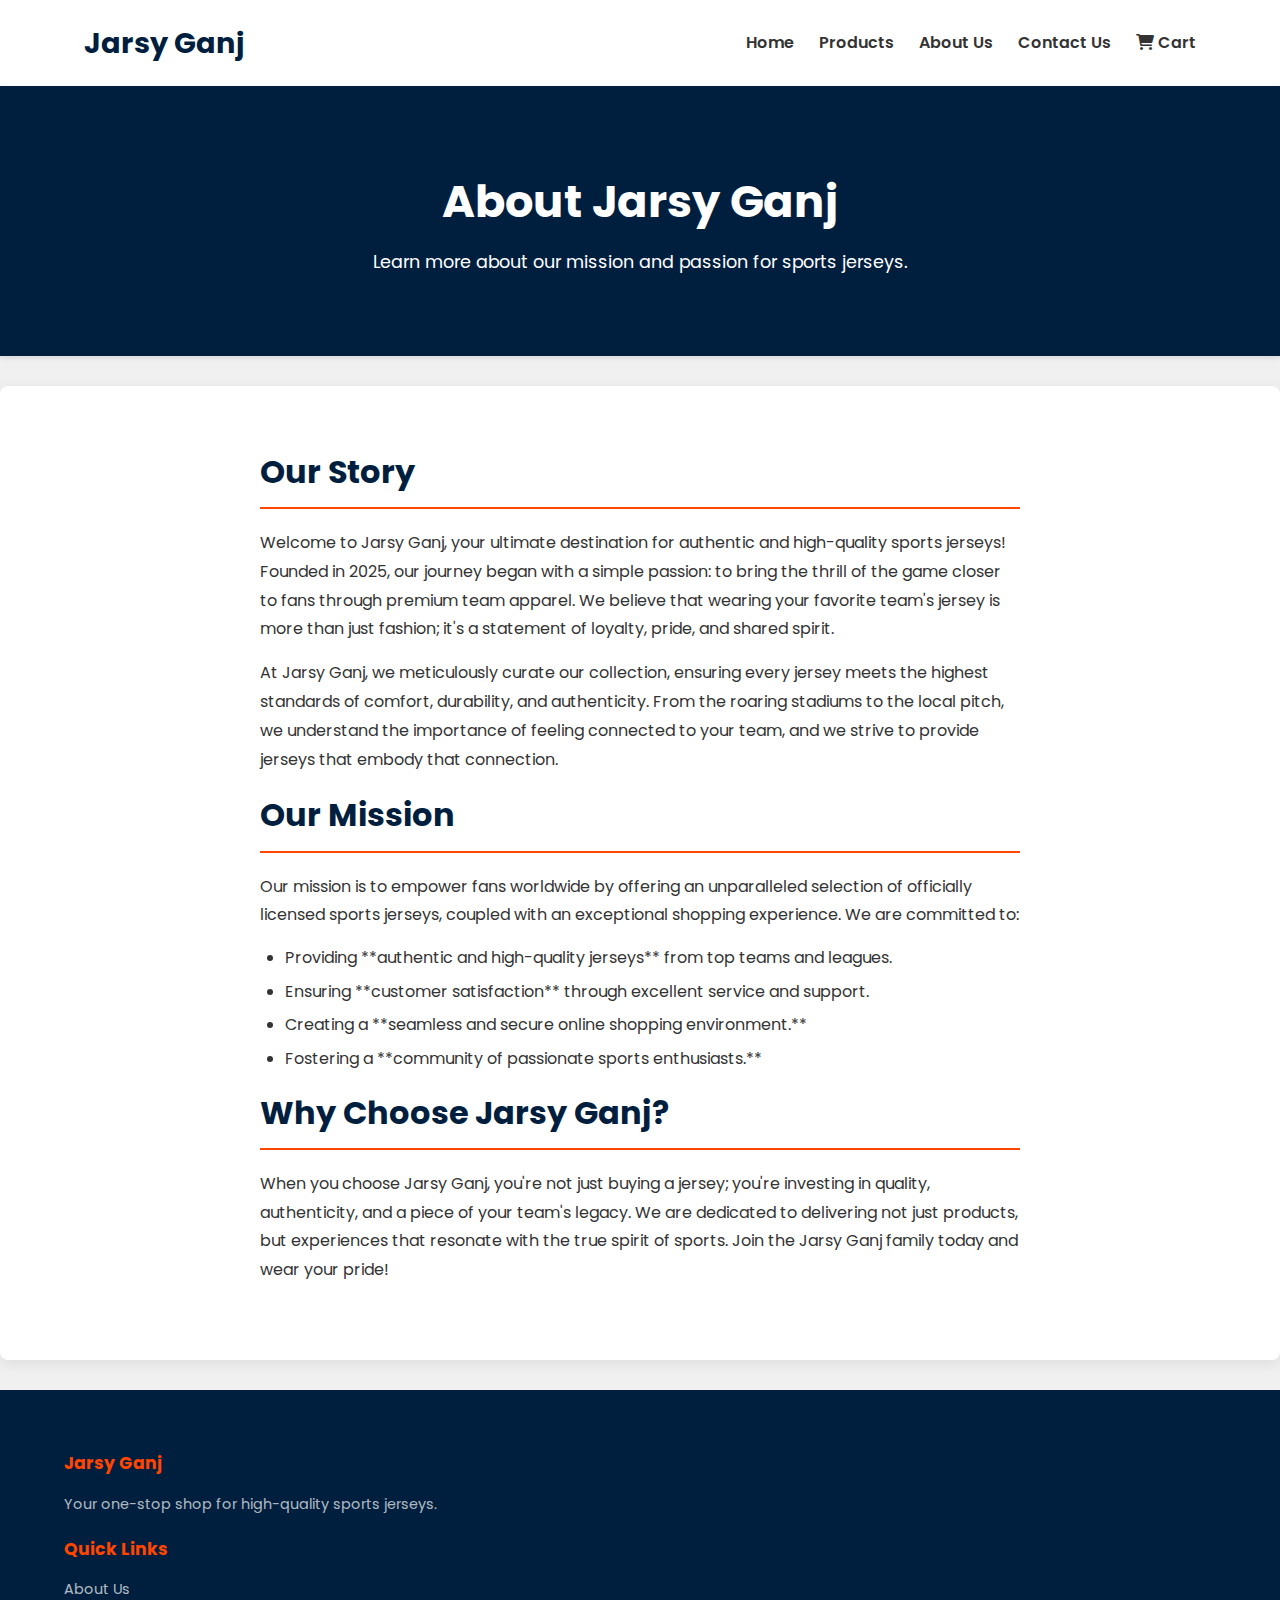
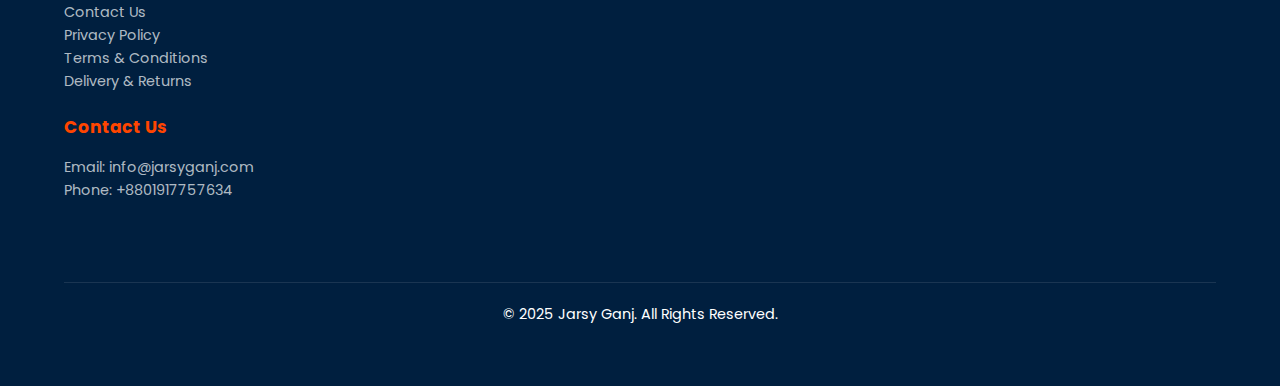
<file: about-us.html>
<!DOCTYPE html>
<html lang="en">
<head>
    <meta charset="UTF-8">
    <meta name="viewport" content="width=device-width, initial-scale=1.0">
    <title>About Us - Jarsy Ganj</title>
    <link rel="stylesheet" href="style.css">
    <link href="https://fonts.googleapis.com/css2?family=Poppins:wght@400;600;700&display=swap" rel="stylesheet">
    <link rel="stylesheet" href="https://cdnjs.cloudflare.com/ajax/libs/font-awesome/6.0.0-beta3/css/all.min.css">
</head>
<body>
    <header class="header">
        <div class="container">
            <div class="logo">
                <a href="index.html">Jarsy Ganj</a>
            </div>
            <nav class="main-nav">
                <div class="hamburger-menu">
                    <span></span>
                    <span></span>
                    <span></span>
                </div>
                <ul class="nav-links">
                    <li><a href="index.html">Home</a></li>
                    <li><a href="products.html">Products</a></li>
                    <li><a href="about-us.html">About Us</a></li>
                    <li><a href="contact-us.html">Contact Us</a></li>
                    <li><a href="cart.html"><i class="fas fa-shopping-cart"></i> Cart</a></li>
                </ul>
            </nav>
        </div>
    </header>

    <main>
        <section class="page-header">
            <div class="container">
                <h1>About Jarsy Ganj</h1>
                <p>Learn more about our mission and passion for sports jerseys.</p>
            </div>
        </section>

        <section class="content-section">
            <div class="container">
                <div class="text-content">
                    <h2>Our Story</h2>
                    <p>Welcome to Jarsy Ganj, your ultimate destination for authentic and high-quality sports jerseys! Founded in 2025, our journey began with a simple passion: to bring the thrill of the game closer to fans through premium team apparel. We believe that wearing your favorite team's jersey is more than just fashion; it's a statement of loyalty, pride, and shared spirit.</p>
                    <p>At Jarsy Ganj, we meticulously curate our collection, ensuring every jersey meets the highest standards of comfort, durability, and authenticity. From the roaring stadiums to the local pitch, we understand the importance of feeling connected to your team, and we strive to provide jerseys that embody that connection.</p>

                    <h2>Our Mission</h2>
                    <p>Our mission is to empower fans worldwide by offering an unparalleled selection of officially licensed sports jerseys, coupled with an exceptional shopping experience. We are committed to:</p>
                    <ul>
                        <li>Providing **authentic and high-quality jerseys** from top teams and leagues.</li>
                        <li>Ensuring **customer satisfaction** through excellent service and support.</li>
                        <li>Creating a **seamless and secure online shopping environment.**</li>
                        <li>Fostering a **community of passionate sports enthusiasts.**</li>
                    </ul>

                    <h2>Why Choose Jarsy Ganj?</h2>
                    <p>When you choose Jarsy Ganj, you're not just buying a jersey; you're investing in quality, authenticity, and a piece of your team's legacy. We are dedicated to delivering not just products, but experiences that resonate with the true spirit of sports. Join the Jarsy Ganj family today and wear your pride!</p>
                </div>
            </div>
        </section>
    </main>

    <footer class="footer">
        <div class="container">
            <div class="footer-content">
                <div class="footer-section about">
                    <h3>Jarsy Ganj</h3>
                    <p>Your one-stop shop for high-quality sports jerseys.</p>
                </div>
                <div class="footer-section links">
                    <h3>Quick Links</h3>
                    <ul>
                        <li><a href="about-us.html">About Us</a></li>
                        <li><a href="contact-us.html">Contact Us</a></li>
                        <li><a href="privacy-policy.html">Privacy Policy</a></li>
                        <li><a href="terms-conditions.html">Terms & Conditions</a></li>
                        <li><a href="delivery-returns.html">Delivery & Returns</a></li>
                    </ul>
                </div>
                <div class="footer-section contact">
                    <h3>Contact Us</h3>
                    <p>Email: info@jarsyganj.com</p>
                    <p>Phone: +8801917757634</p>
                </div>
            </div>
            <div class="footer-bottom">
                &copy; 2025 Jarsy Ganj. All Rights Reserved.
            </div>
        </div>
    </footer>

    <script src="script.js"></script>
</body>
</html>
</file>
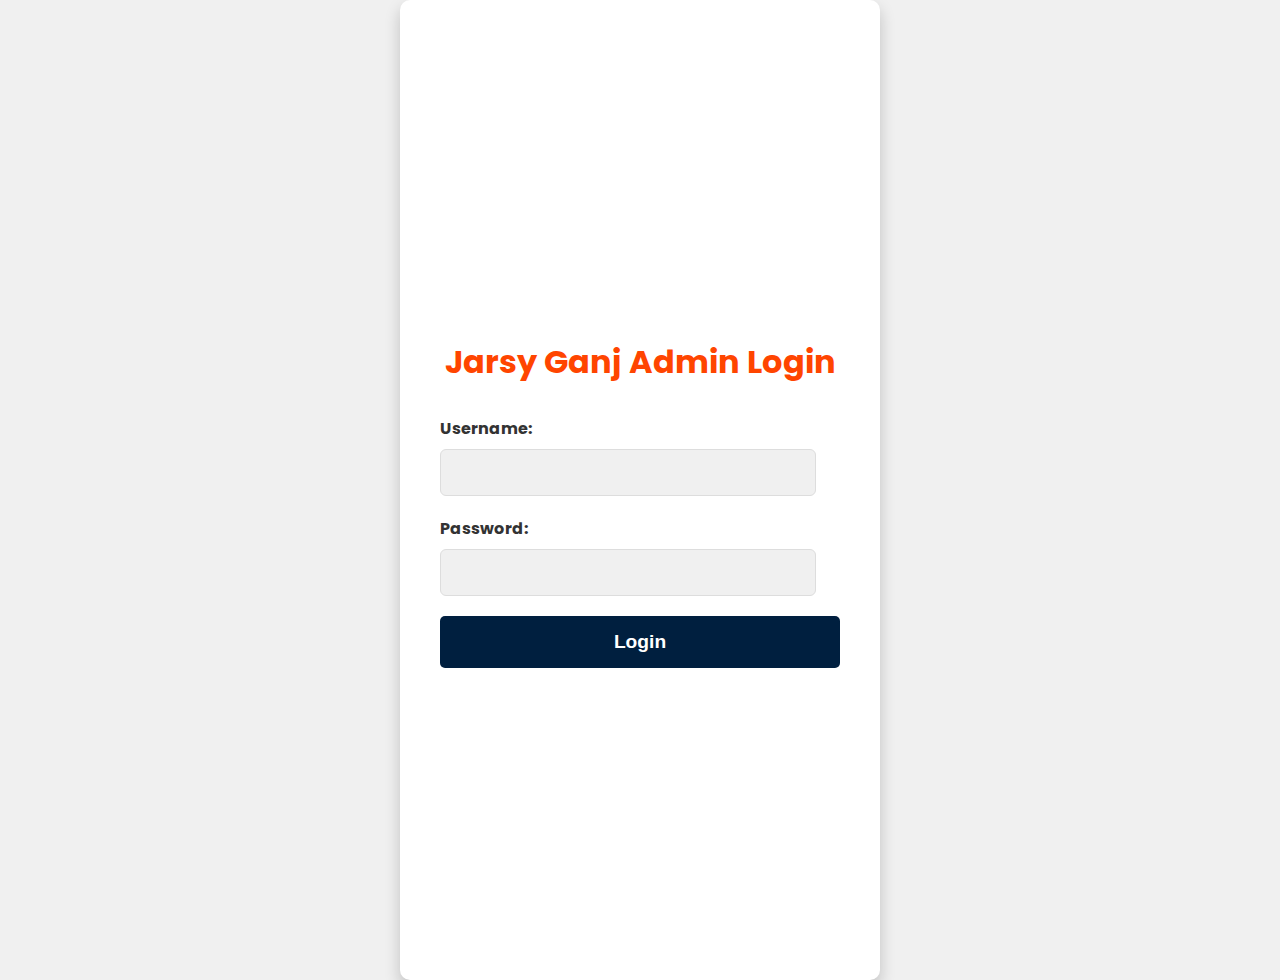
<file: admin-dashboard.html>
<!DOCTYPE html>
<html lang="en">
<head>
    <meta charset="UTF-8">
    <meta name="viewport" content="width=device-width, initial-scale=1.0">
    <title>Jarsy Ganj Admin Dashboard</title>
    <link rel="stylesheet" href="admin-style.css"> 
    <link href="https://fonts.googleapis.com/css2?family=Poppins:wght@400;600;700&display=swap" rel="stylesheet">
    <link rel="stylesheet" href="https://cdnjs.cloudflare.com/ajax/libs/font-awesome/6.0.0-beta3/css/all.min.css">
</head>
<body>
    <aside class="admin-sidebar" aria-label="Admin Dashboard Sidebar Navigation">
        <h2>Jarsy Ganj Admin</h2>
        <nav>
            <ul>
                <li><a href="#" class="sidebar-link active" data-section="orders" aria-current="page">Orders</a></li>
                <li><a href="#" class="sidebar-link" data-section="completed-orders">Completed Orders</a></li>
                <li><a href="#" class="sidebar-link" data-section="feedback">Feedback</a></li>
                <li><a href="#" class="sidebar-link" id="admin-logout-btn">Logout</a></li>
            </ul>
        </nav>
    </aside>

    <main class="admin-main-content">
        <h1>Welcome, Admin!</h1> 
        <section id="orders-section" class="dashboard-section active-section" aria-labelledby="recent-orders-title">
            <h3 id="recent-orders-title">Active Orders</h3>
            <table class="data-table" id="ordersTable" role="table" aria-label="Active Orders Table">
                <thead>
                    <tr>
                        <th scope="col">Order ID</th>
                        <th scope="col">Customer Name</th>
                        <th scope="col">Mobile</th>
                        <th scope="col">Address</th>
                        <th scope="col">Total</th>
                        <th scope="col">Status</th>
                        <th scope="col">Date</th>
                        <th scope="col">Actions</th>
                    </tr>
                </thead>
                <tbody>
                    <tr><td colspan="8" style="text-align: center;">Loading active orders...</td></tr>
                </tbody>
            </table>
        </section>

        <section id="completed-orders-section" class="dashboard-section" style="display: none;" aria-labelledby="completed-orders-title">
            <h3 id="completed-orders-title">Completed Orders Archive</h3>
            <table class="data-table" id="completedOrdersTable" role="table" aria-label="Completed Orders Table">
                <thead>
                    <tr>
                        <th scope="col">Order ID</th>
                        <th scope="col">Customer Name</th>
                        <th scope="col">Mobile</th>
                        <th scope="col">Address</th>
                        <th scope="col">Total</th>
                        <th scope="col">Status</th>
                        <th scope="col">Date</th>
                        <th scope="col">Actions</th> </tr>
                </thead>
                <tbody>
                    <tr><td colspan="8" style="text-align: center;">Loading completed orders...</td></tr> </tbody>
            </table>
        </section>

        <section id="feedback-section" class="dashboard-section" style="display: none;" aria-labelledby="customer-feedback-title">
            <h3 id="customer-feedback-title">Customer Feedback</h3>
            <div class="feedback-tabs" role="tablist" aria-label="Feedback Status Tabs">
                <button class="feedback-tab-btn active-tab" data-tab="Unread" role="tab" aria-selected="true" aria-controls="feedbackTable">Unread</button>
                <button class="feedback-tab-btn" data-tab="Read" role="tab" aria-selected="false" aria-controls="feedbackTable">Read</button>
            </div>
            <table class="data-table" id="feedbackTable" role="table" aria-label="Customer Feedback Table">
                <thead>
                    <tr>
                        <th scope="col">Name</th>
                        <th scope="col">Email</th>
                        <th scope="col">Subject</th>
                        <th scope="col">Message</th>
                        <th scope="col">Status</th>
                        <th scope="col">Date</th>
                        <th scope="col">Actions</th>
                    </tr>
                </thead>
                <tbody>
                    <tr><td colspan="7" style="text-align: center;">Loading feedback...</td></tr>
                </tbody>
            </table>
        </section>
    </main>

    <script src="admin-script.js"></script> 
</body>
</html>
</file>
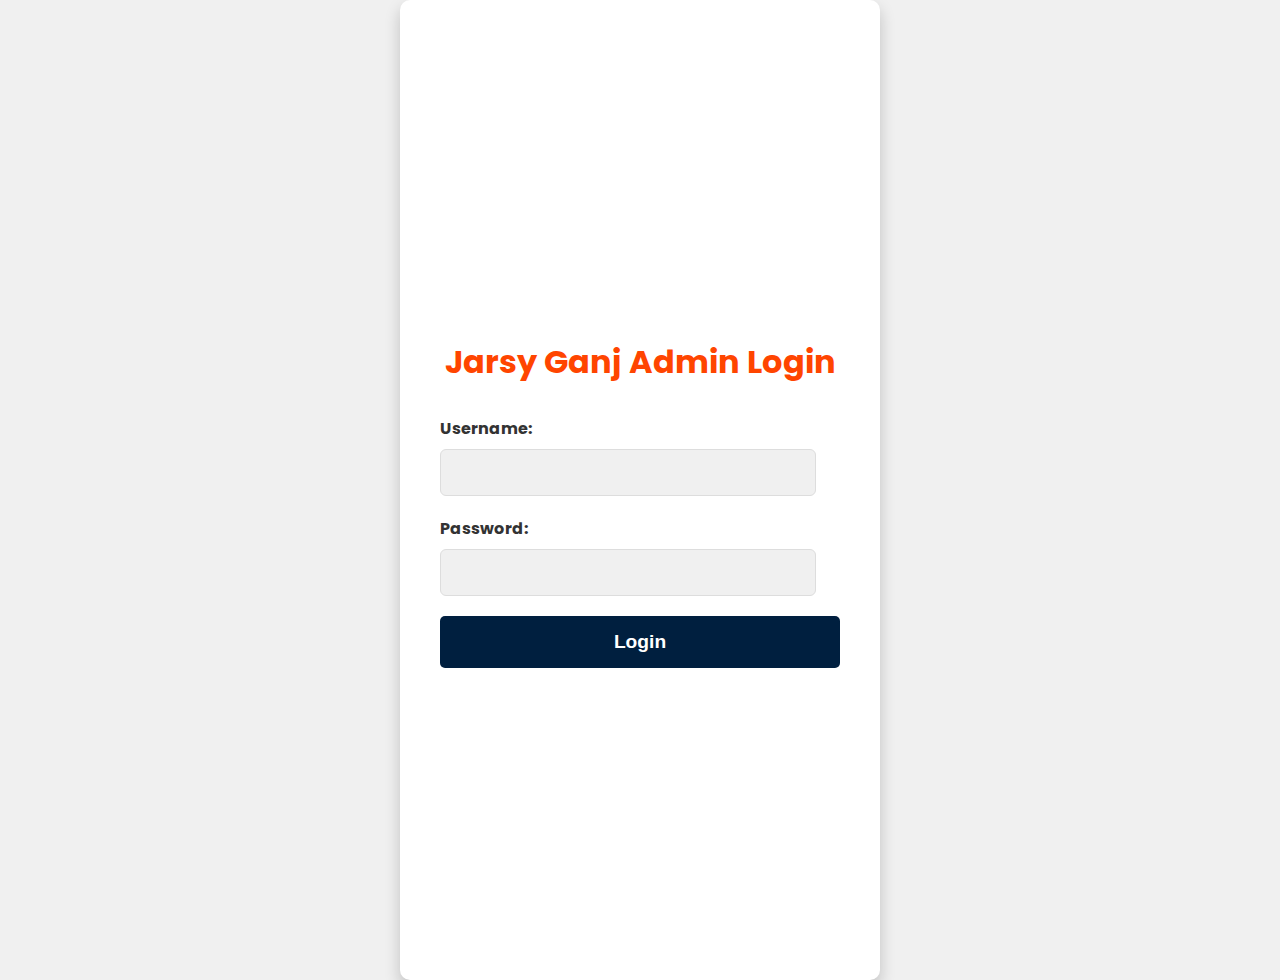
<file: admin-login.html>
<!DOCTYPE html>
<html lang="en">
<head>
    <meta charset="UTF-8">
    <meta name="viewport" content="width=device-width, initial-scale=1.0">
    <title>Jarsy Ganj Admin Login</title>
    <link rel="stylesheet" href="admin-style.css"> <link href="https://fonts.googleapis.com/css2?family=Poppins:wght@400;600;700&display=swap" rel="stylesheet">
</head>
<body>
    <div class="login-container" role="main" aria-label="Admin Login Form">
        <h2>Jarsy Ganj Admin Login</h2>
        <form class="login-form" id="adminLoginForm">
            <div class="form-group">
                <label for="username">Username:</label>
                <input type="text" id="username" name="username" required aria-required="true" autocomplete="username">
            </div>
            <div class="form-group">
                <label for="password">Password:</label>
                <input type="password" id="password" name="password" required aria-required="true" autocomplete="current-password">
            </div>
            <button type="submit" class="login-button">Login</button>
            <p class="login-message" id="loginMessage" role="alert" aria-live="assertive" style="display: none;"></p>
        </form>
    </div>

    <script src="admin-script.js"></script> 
</body>
</html>
</file>
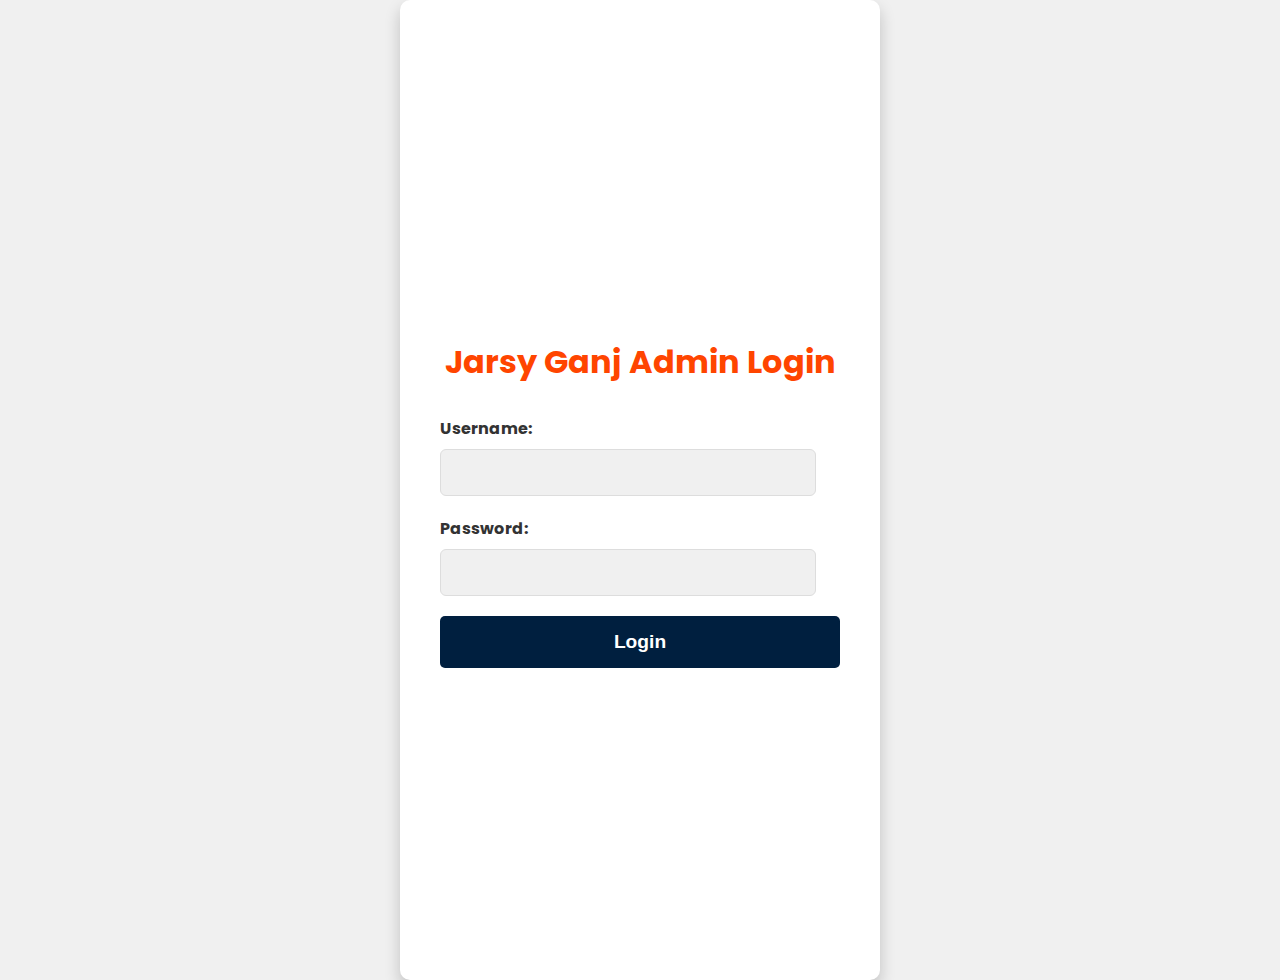
<file: admin.html>
<!DOCTYPE html>
<html lang="en">
<head>
    <meta charset="UTF-8">
    <meta name="viewport" content="width=device-width, initial-scale=1.0">
    <title>Jarsy Ganj Admin Login</title>
    <link rel="stylesheet" href="admin-style.css"> <link href="https://fonts.googleapis.com/css2?family=Poppins:wght@400;600;700&display=swap" rel="stylesheet">
</head>
<body>
    <div class="login-container" role="main" aria-label="Admin Login Form">
        <h2>Jarsy Ganj Admin Login</h2>
        <form class="login-form" id="adminLoginForm">
            <div class="form-group">
                <label for="username">Username:</label>
                <input type="text" id="username" name="username" required aria-required="true" autocomplete="username">
            </div>
            <div class="form-group">
                <label for="password">Password:</label>
                <input type="password" id="password" name="password" required aria-required="true" autocomplete="current-password">
            </div>
            <button type="submit" class="login-button">Login</button>
            <p class="login-message" id="loginMessage" role="alert" aria-live="assertive" style="display: none;"></p>
        </form>
    </div>

    <script src="admin-script.js"></script> 
</body>
</html>
</file>
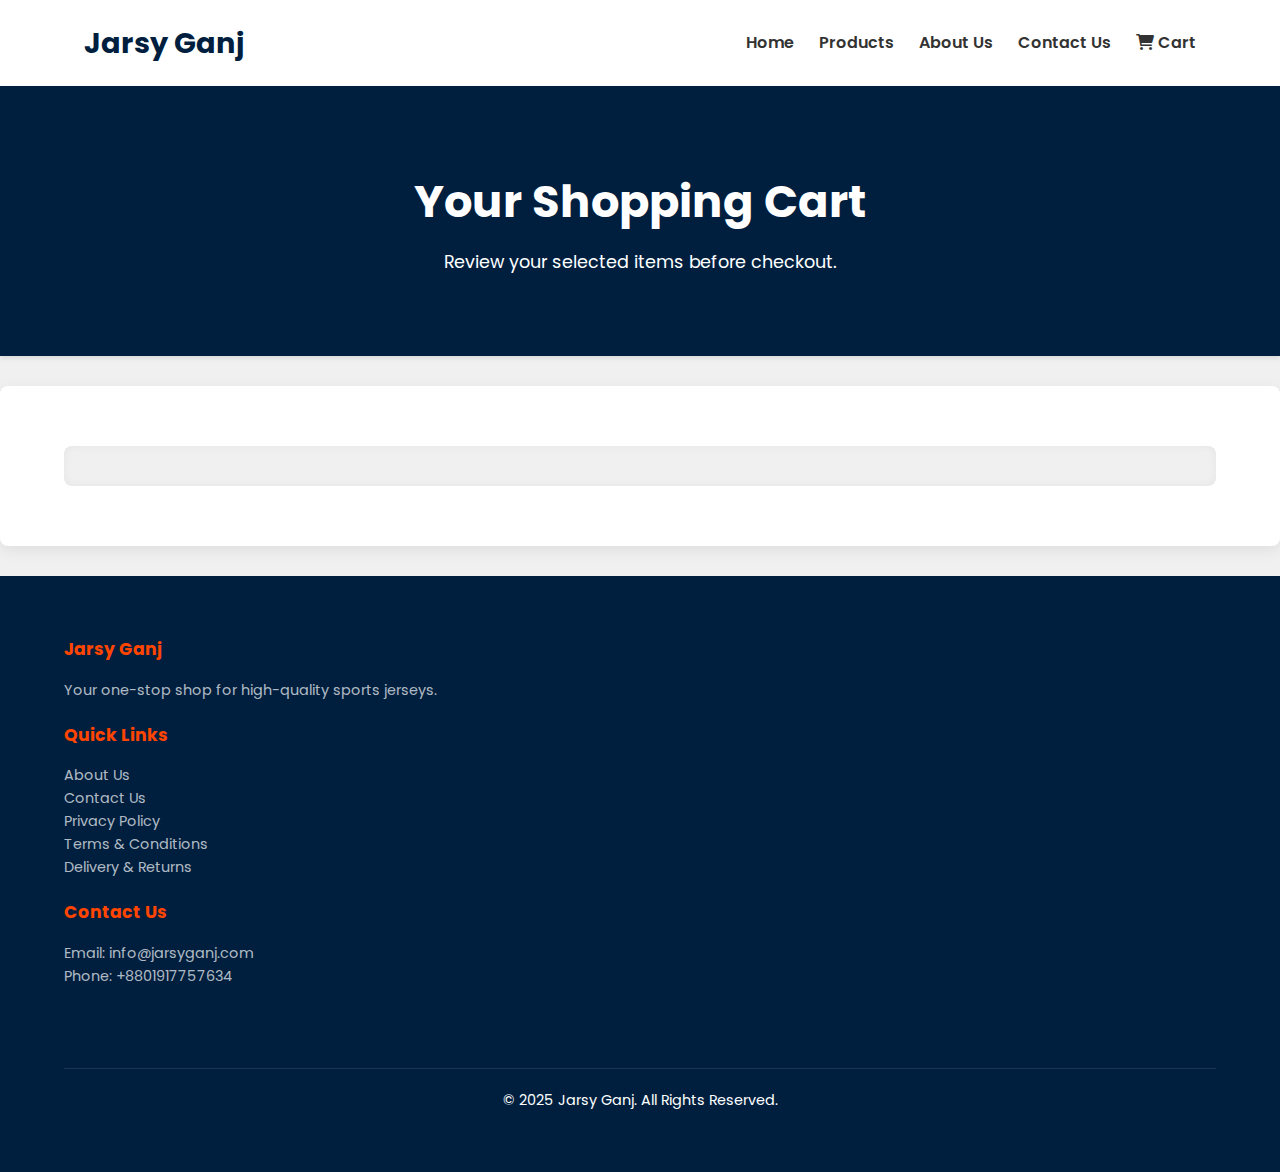
<file: cart.html>
<!DOCTYPE html>
<html lang="en">
<head>
    <meta charset="UTF-8">
    <meta name="viewport" content="width=device-width, initial-scale=1.0">
    <title>Your Cart - Jarsy Ganj</title>
    <link rel="stylesheet" href="style.css">
    <link href="https://fonts.googleapis.com/css2?family=Poppins:wght@400;600;700&display=swap" rel="stylesheet">
    <link rel="stylesheet" href="https://cdnjs.cloudflare.com/ajax/libs/font-awesome/6.0.0-beta3/css/all.min.css">
</head>
<body>
    <header class="header">
        <div class="container">
            <div class="logo">
                <a href="index.html">Jarsy Ganj</a>
            </div>
            <nav class="main-nav">
                <div class="hamburger-menu">
                    <span></span>
                    <span></span>
                    <span></span>
                </div>
                <ul class="nav-links">
                    <li><a href="index.html">Home</a></li>
                    <li><a href="products.html">Products</a></li>
                    <li><a href="about-us.html">About Us</a></li>
                    <li><a href="contact-us.html">Contact Us</a></li>
                    <li><a href="cart.html" class="active"><i class="fas fa-shopping-cart"></i> Cart</a></li>
                </ul>
            </nav>
        </div>
    </header>

    <main>
        <section class="page-header">
            <div class="container">
                <h1>Your Shopping Cart</h1>
                <p>Review your selected items before checkout.</p>
            </div>
        </section>

        <section class="content-section cart-section">
            <div class="container">
                <div class="cart-content-wrapper">
                    <div class="cart-items">
                        <div class="empty-cart-message" style="display: none;">
                            <i class="fas fa-shopping-basket fa-3x"></i>
                            <p>Your cart is empty. Let's find some awesome jerseys!</p>
                            <a href="products.html" class="btn btn-primary shop-from-cart-btn">Start Shopping!</a>
                        </div>
                    </div>

                    <div class="cart-summary">
                        <h2>Order Summary</h2>
                        <div class="summary-row">
                            <span>Subtotal:</span>
                            <span class="summary-value">৳0.00</span>
                        </div>
                        <div class="summary-row">
                            <span>Delivery Charge:</span>
                            <span class="summary-value">৳120.00</span>
                        </div>
                        <div class="summary-row total-row">
                            <span>Total:</span>
                            <span class="summary-value total-amount">৳120.00</span>
                        </div>
                        <a href="checkout.html" class="btn btn-primary btn-checkout">Proceed to Checkout</a>
                        <a href="products.html" class="btn btn-outline continue-shopping-btn">Continue Shopping</a>
                    </div>
                </div>
            </div>
        </section>
    </main>

    <footer class="footer">
        <div class="container">
            <div class="footer-content">
                <div class="footer-section about">
                    <h3>Jarsy Ganj</h3>
                    <p>Your one-stop shop for high-quality sports jerseys.</p>
                </div>
                <div class="footer-section links">
                    <h3>Quick Links</h3>
                    <ul>
                        <li><a href="about-us.html">About Us</a></li>
                        <li><a href="contact-us.html">Contact Us</a></li>
                        <li><a href="privacy-policy.html">Privacy Policy</a></li>
                        <li><a href="terms-conditions.html">Terms & Conditions</a></li>
                        <li><a href="delivery-returns.html">Delivery & Returns</a></li>
                    </ul>
                </div>
                <div class="footer-section contact">
                    <h3>Contact Us</h3>
                    <p>Email: info@jarsyganj.com</p>
                    <p>Phone: +8801917757634</p>
                </div>
            </div>
            <div class="footer-bottom">
                &copy; 2025 Jarsy Ganj. All Rights Reserved.
            </div>
        </div>
    </footer>

    <script src="script.js"></script>
</body>
</html>
</file>
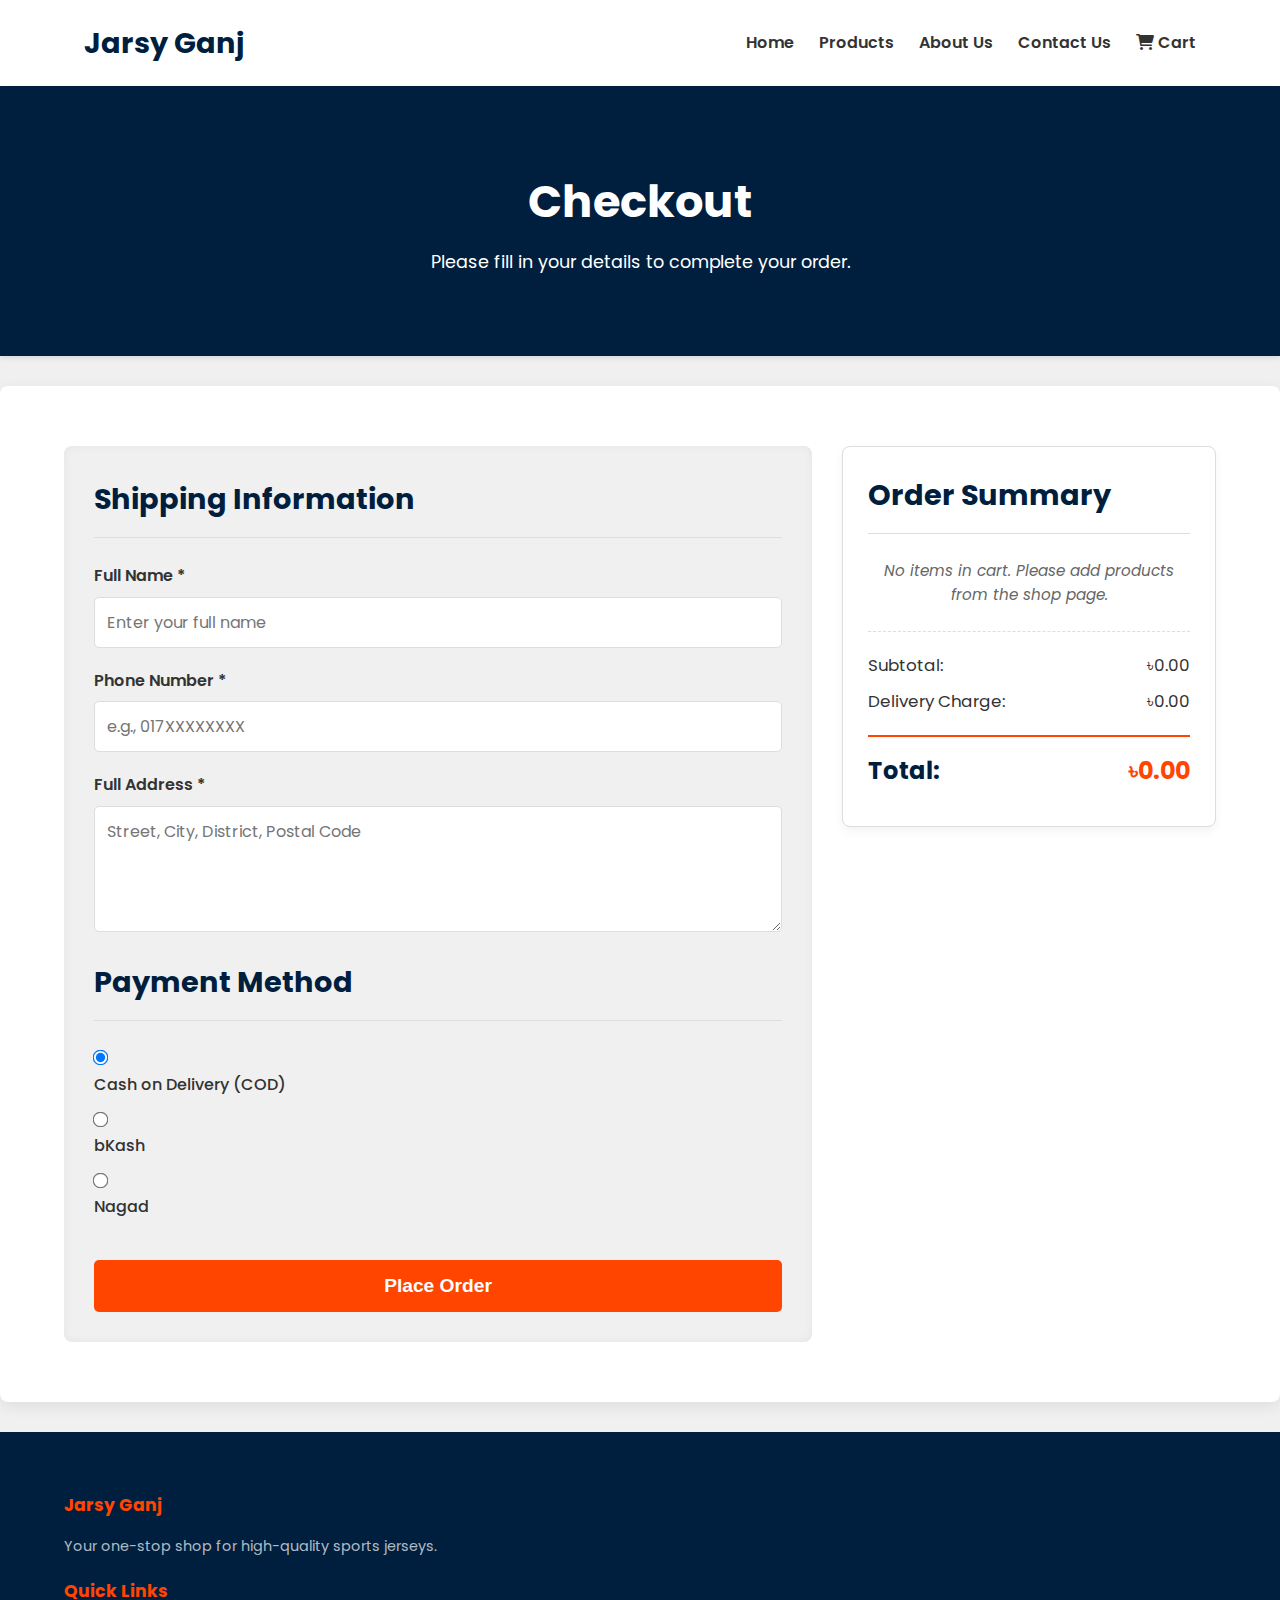
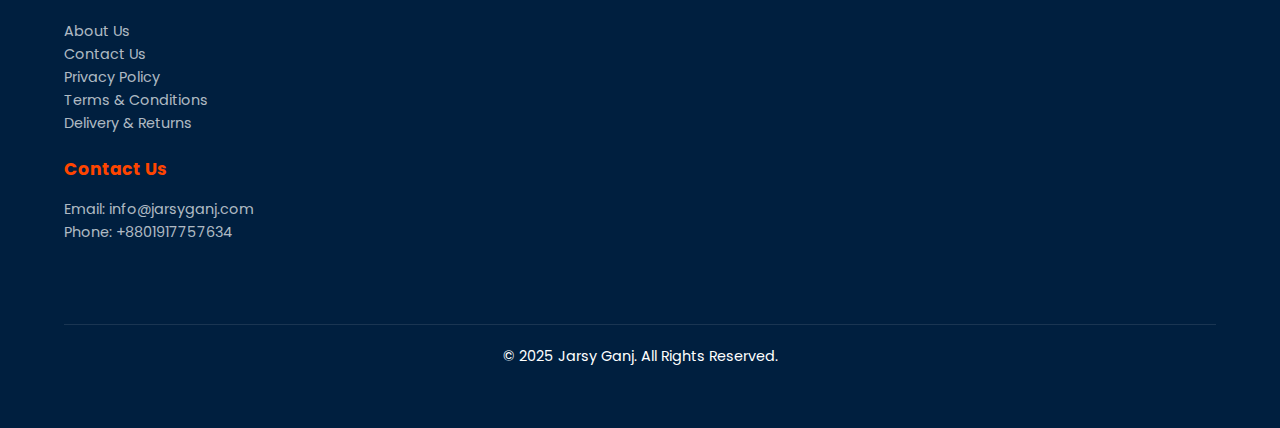
<file: checkout.html>
<!DOCTYPE html>
<html lang="en">
<head>
    <meta charset="UTF-8">
    <meta name="viewport" content="width=device-width, initial-scale=1.0">
    <title>Checkout - Jarsy Ganj</title>
    <link rel="stylesheet" href="style.css">
    <link href="https://fonts.googleapis.com/css2?family=Poppins:wght@400;600;700&display=swap" rel="stylesheet">
    <link rel="stylesheet" href="https://cdnjs.cloudflare.com/ajax/libs/font-awesome/6.0.0-beta3/css/all.min.css">
</head>
<body>
    <header class="header">
        <div class="container">
            <div class="logo">
                <a href="index.html">Jarsy Ganj</a>
            </div>
            <nav class="main-nav">
                <div class="hamburger-menu">
                    <span></span>
                    <span></span>
                    <span></span>
                </div>
                <ul class="nav-links">
                    <li><a href="index.html">Home</a></li>
                    <li><a href="products.html">Products</a></li>
                    <li><a href="about-us.html">About Us</a></li>
                    <li><a href="contact-us.html">Contact Us</a></li>
                    <li><a href="cart.html"><i class="fas fa-shopping-cart"></i> Cart</a></li>
                </ul>
            </nav>
        </div>
    </header>

    <main>
        <section class="page-header">
            <div class="container">
                <h1>Checkout</h1>
                <p>Please fill in your details to complete your order.</p>
            </div>
        </section>

        <section class="content-section checkout-section">
            <div class="container">
                <div class="checkout-grid">
                    <div class="shipping-payment-details">
                        <h2>Shipping Information</h2>
                        <form action="#" method="POST" class="checkout-form">
                            <div class="form-group">
                                <label for="full-name">Full Name *</label>
                                <input type="text" id="full-name" name="fullName" required placeholder="Enter your full name">
                            </div>
                            <div class="form-group">
                                <label for="phone-number">Phone Number *</label>
                                <input type="tel" id="phone-number" name="phoneNumber" required placeholder="e.g., 017XXXXXXXX">
                            </div>
                            <div class="form-group">
                                <label for="address">Full Address *</label>
                                <textarea id="address" name="address" rows="4" placeholder="Street, City, District, Postal Code" required></textarea>
                            </div>

                            <h2>Payment Method</h2>
                            <div class="payment-options">
                                <div class="radio-group">
                                    <input type="radio" id="cod" name="paymentMethod" value="Cash on Delivery" checked>
                                    <label for="cod">Cash on Delivery (COD)</label>
                                </div>
                                <div class="radio-group">
                                    <input type="radio" id="bkash" name="paymentMethod" value="bKash">
                                    <label for="bkash">bKash</label>
                                </div>
                                <div class="radio-group">
                                    <input type="radio" id="nagad" name="paymentMethod" value="Nagad">
                                    <label for="nagad">Nagad</label>
                                </div>
                            </div>

                            <button type="submit" class="btn btn-primary btn-place-order">Place Order</button>
                        </form>
                    </div>

                    <div class="order-summary-checkout">
                        <h2>Order Summary</h2>
                        <div class="summary-items-list">
                            <div class="summary-item-placeholder">
                                <p>No items in cart. Please add products from the shop page.</p>
                            </div>
                        </div>

                        <div class="summary-row subtotal-row">
                            <span>Subtotal:</span>
                            <span class="summary-value">৳0.00</span>
                        </div>
                        <div class="summary-row delivery-row">
                            <span>Delivery Charge:</span>
                            <span class="summary-value">৳120.00</span>
                        </div>
                        <div class="summary-row total-row final-total">
                            <span>Total:</span>
                            <span class="summary-value total-amount-checkout">৳120.00</span>
                        </div>
                    </div>
                </div>
            </div>
        </section>
    </main>

    <footer class="footer">
        <div class="container">
            <div class="footer-content">
                <div class="footer-section about">
                    <h3>Jarsy Ganj</h3>
                    <p>Your one-stop shop for high-quality sports jerseys.</p>
                </div>
                <div class="footer-section links">
                    <h3>Quick Links</h3>
                    <ul>
                        <li><a href="about-us.html">About Us</a></li>
                        <li><a href="contact-us.html">Contact Us</a></li>
                        <li><a href="privacy-policy.html">Privacy Policy</a></li>
                        <li><a href="terms-conditions.html">Terms & Conditions</a></li>
                        <li><a href="delivery-returns.html">Delivery & Returns</a></li>
                    </ul>
                </div>
                <div class="footer-section contact">
                    <h3>Contact Us</h3>
                    <p>Email: info@jarsyganj.com</p>
                    <p>Phone: +8801917757634</p>
                </div>
            </div>
            <div class="footer-bottom">
                &copy; 2025 Jarsy Ganj. All Rights Reserved.
            </div>
        </div>
    </footer>

    <script src="script.js"></script>
</body>
</html>
</file>
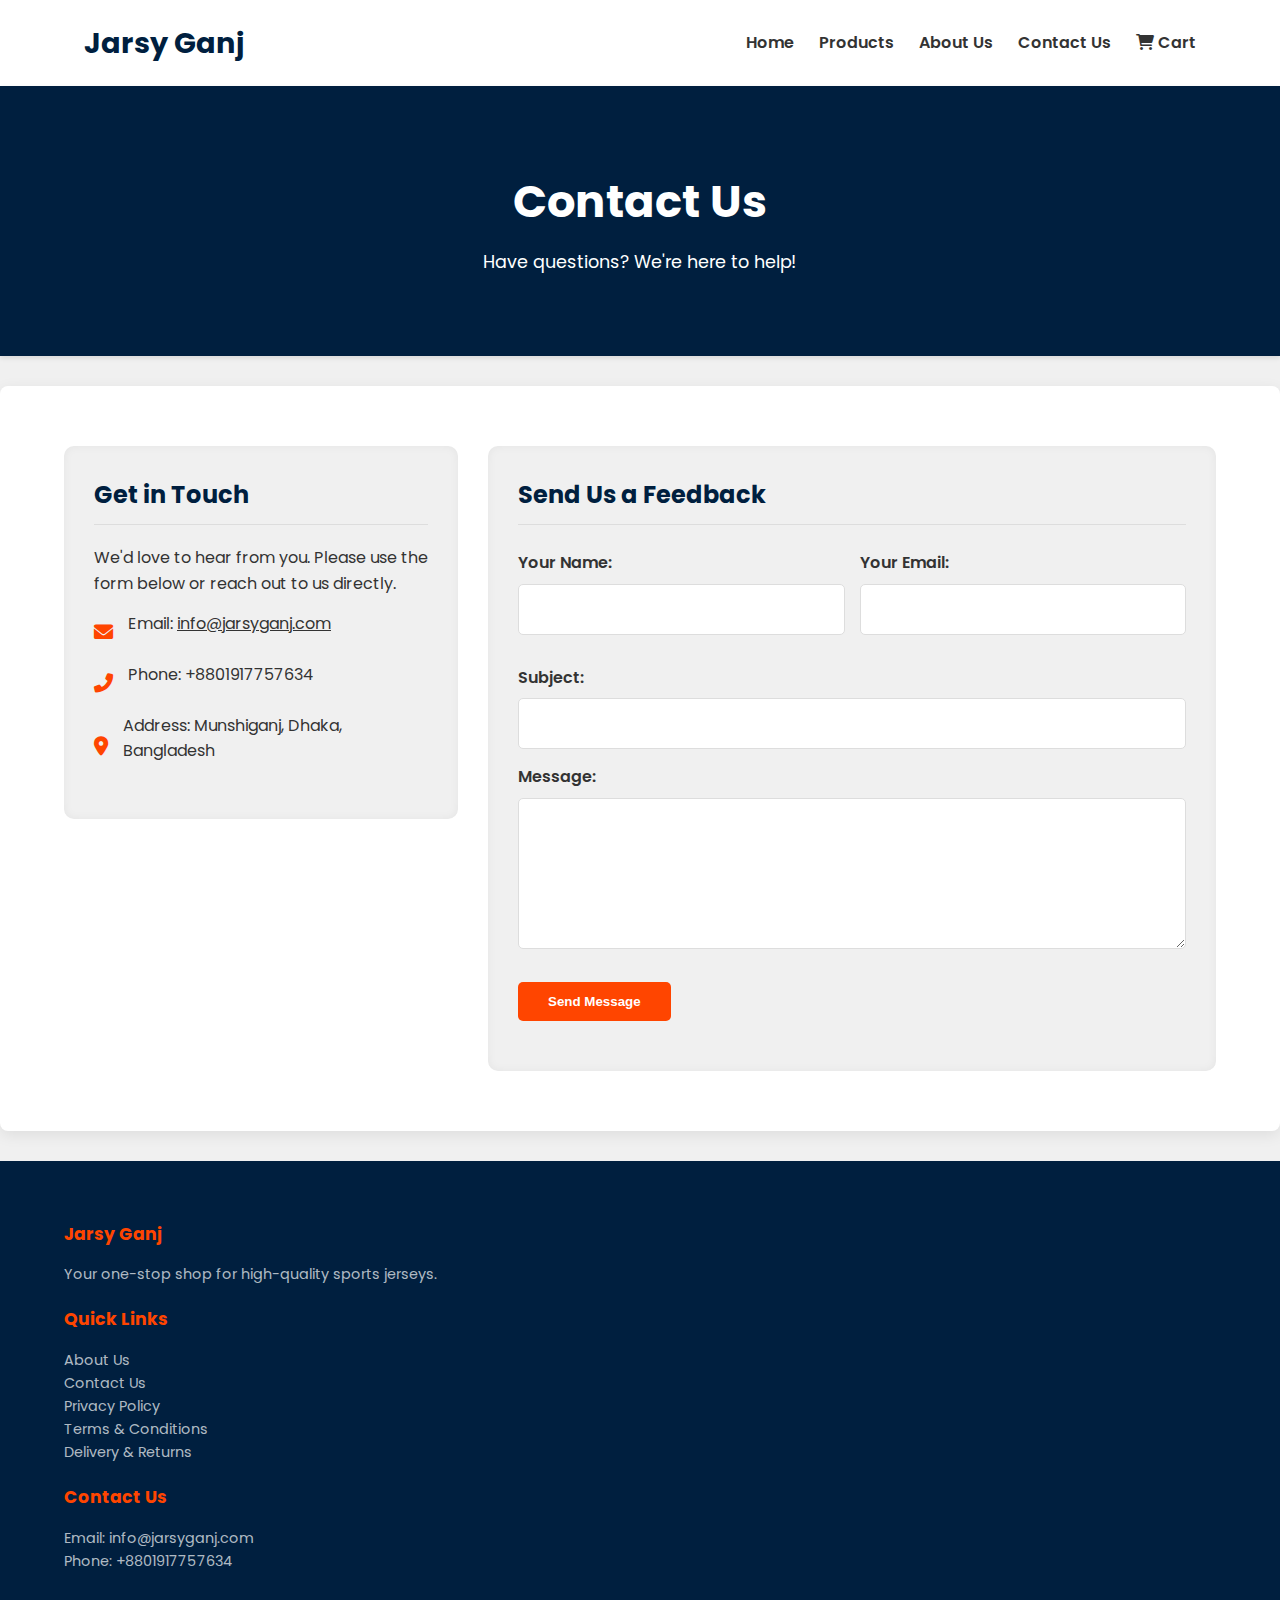
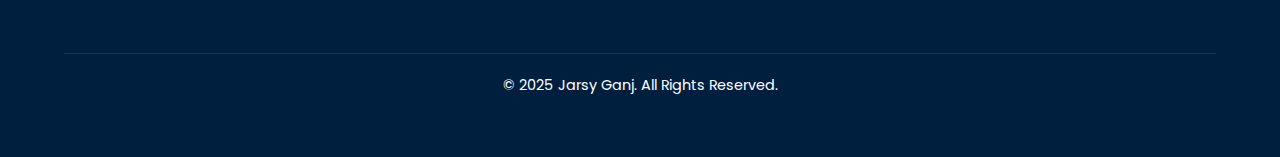
<file: contact-us.html>
<!DOCTYPE html>
<html lang="en">
<head>
    <meta charset="UTF-8">
    <meta name="viewport" content="width=device-width, initial-scale=1.0">
    <title>Contact Us - Jarsy Ganj</title>
    <link rel="stylesheet" href="style.css">
    <link href="https://fonts.googleapis.com/css2?family=Poppins:wght@400;600;700&display=swap" rel="stylesheet">
    <link rel="stylesheet" href="https://cdnjs.cloudflare.com/ajax/libs/font-awesome/6.0.0-beta3/css/all.min.css">
</head>
<body>
    <header class="header">
        <div class="container">
            <div class="logo">
                <a href="index.html">Jarsy Ganj</a>
            </div>
            <nav class="main-nav">
                <div class="hamburger-menu">
                    <span></span>
                    <span></span>
                    <span></span>
                </div>
                <ul class="nav-links">
                    <li><a href="index.html">Home</a></li>
                    <li><a href="products.html">Products</a></li>
                    <li><a href="about-us.html">About Us</a></li>
                    <li><a href="contact-us.html" class="active">Contact Us</a></li>
                    <li><a href="cart.html"><i class="fas fa-shopping-cart"></i> Cart</a></li>
                </ul>
            </nav>
        </div>
    </header>

    <main>
        <section class="page-header">
            <div class="container">
                <h1>Contact Us</h1>
                <p>Have questions? We're here to help!</p>
            </div>
        </section>

        <section class="content-section contact-section">
            <div class="container">
                <div class="contact-info">
                    <h2>Get in Touch</h2>
                    <p>We'd love to hear from you. Please use the form below or reach out to us directly.</p>
                    <div class="info-item">
                        <i class="fas fa-envelope"></i>
                        <p>Email: <a href="mailto:info@jarsyganj.com">info@jarsyganj.com</a></p>
                    </div>
                    <div class="info-item">
                        <i class="fas fa-phone-alt"></i>
                        <p>Phone: +8801917757634</p>
                    </div>
                    <div class="info-item">
                        <i class="fas fa-map-marker-alt"></i>
                        <p>Address: Munshiganj, Dhaka, Bangladesh</p>
                    </div>
                </div>

                <div class="contact-form-wrapper"> <h2>Send Us a Feedback</h2>
                    <form id="feedback-form">
                        <div class="form-group-grid"> <div class="form-group">
                                <label for="name">Your Name:</label>
                                <input type="text" id="name" name="name" required>
                            </div>
                            <div class="form-group">
                                <label for="email">Your Email:</label>
                                <input type="email" id="email" name="email" required>
                            </div>
                        </div>
                        <div class="form-group">
                            <label for="subject">Subject:</label>
                            <input type="text" id="subject" name="subject">
                        </div>
                        <div class="form-group">
                            <label for="message">Message:</label>
                            <textarea id="message" name="message" rows="5" required></textarea>
                        </div>
                        <button type="submit" class="btn btn-primary">Send Message</button>
                    </form>
                    <div id="feedback-message" style="margin-top: 20px; text-align: center; font-weight: bold;"></div>
                </div>
            </div>
        </section>
    </main>

    <footer class="footer">
        <div class="container">
            <div class="footer-content">
                <div class="footer-section about">
                    <h3>Jarsy Ganj</h3>
                    <p>Your one-stop shop for high-quality sports jerseys.</p>
                </div>
                <div class="footer-section links">
                    <h3>Quick Links</h3>
                    <ul>
                        <li><a href="about-us.html">About Us</a></li>
                        <li><a href="contact-us.html">Contact Us</a></li>
                        <li><a href="privacy-policy.html">Privacy Policy</a></li>
                        <li><a href="terms-conditions.html">Terms & Conditions</a></li>
                        <li><a href="delivery-returns.html">Delivery & Returns</a></li>
                    </ul>
                </div>
                <div class="footer-section contact">
                    <h3>Contact Us</h3>
                    <p>Email: info@jarsyganj.com</p>
                    <p>Phone: +8801917757634</p>
                </div>
            </div>
            <div class="footer-bottom">
                &copy; 2025 Jarsy Ganj. All Rights Reserved.
            </div>
        </div>
    </footer>

    <script src="script.js"></script>
</body>
</html>
</file>
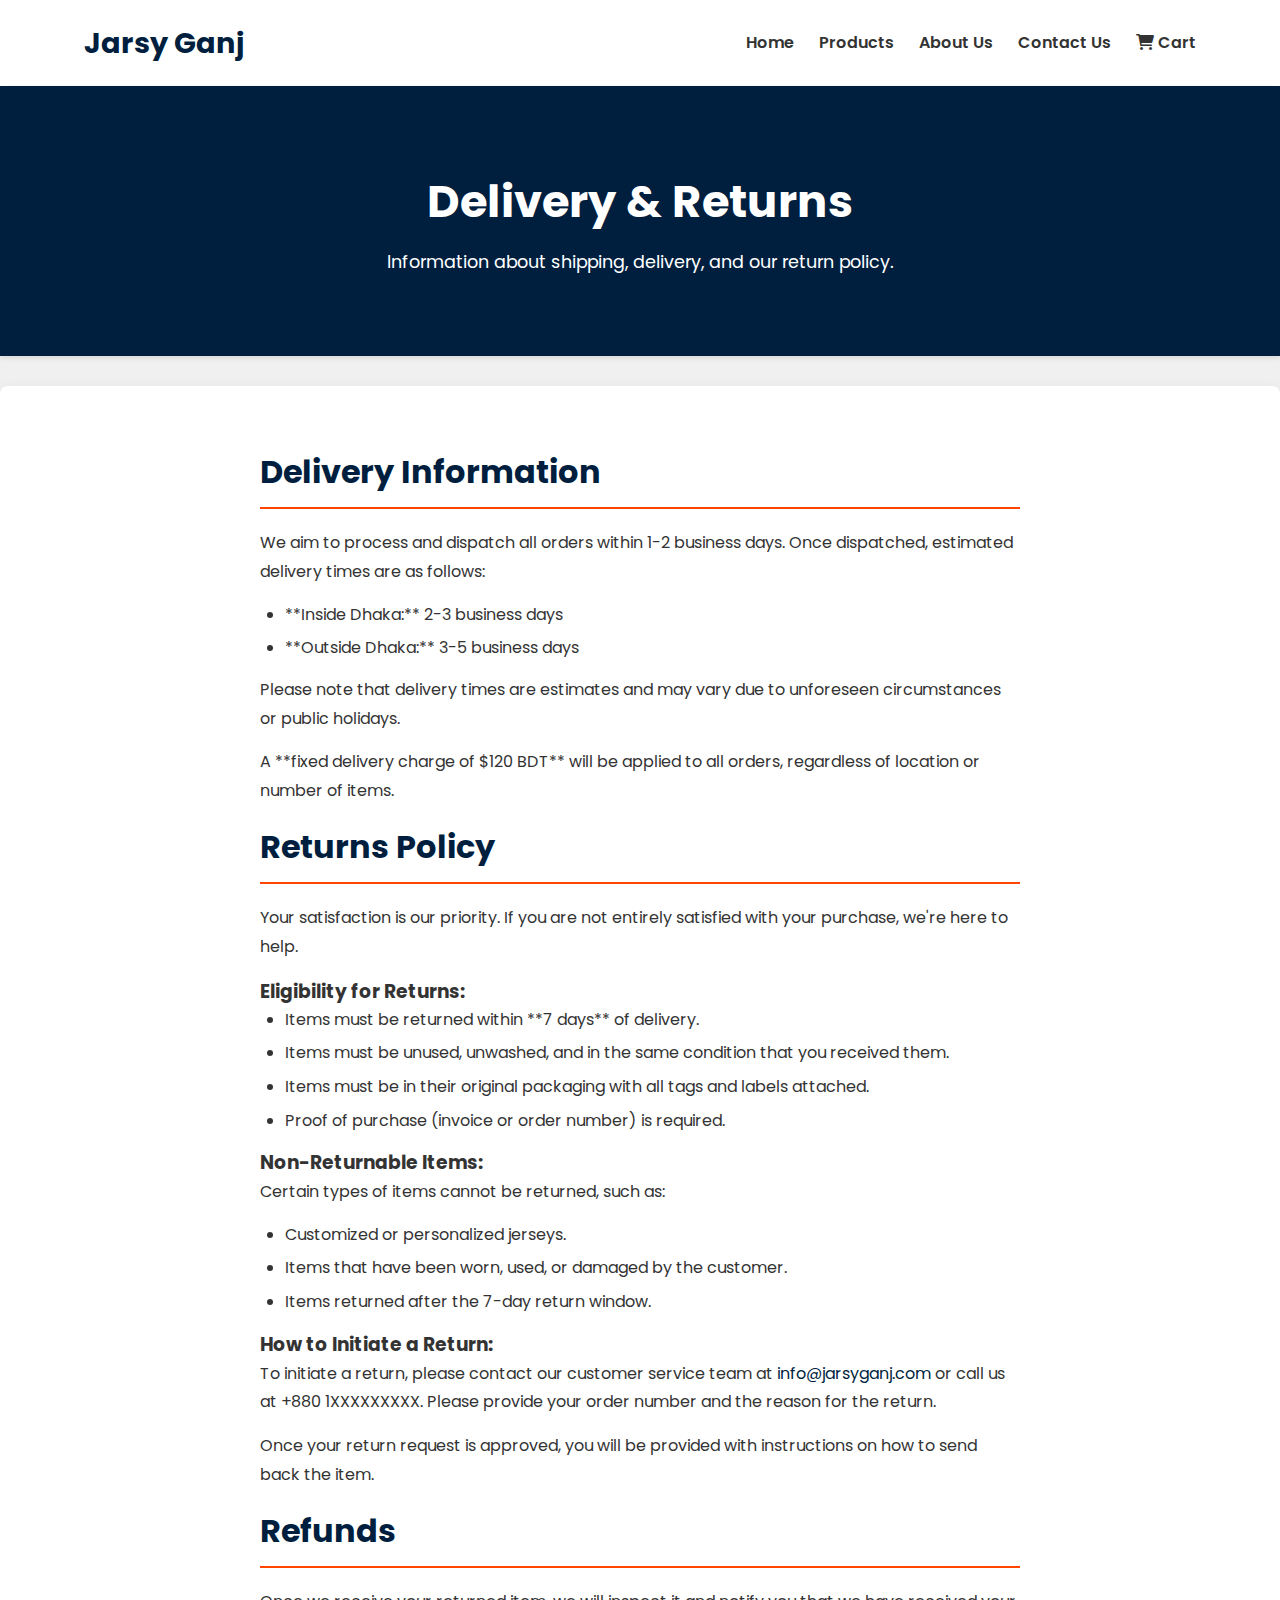
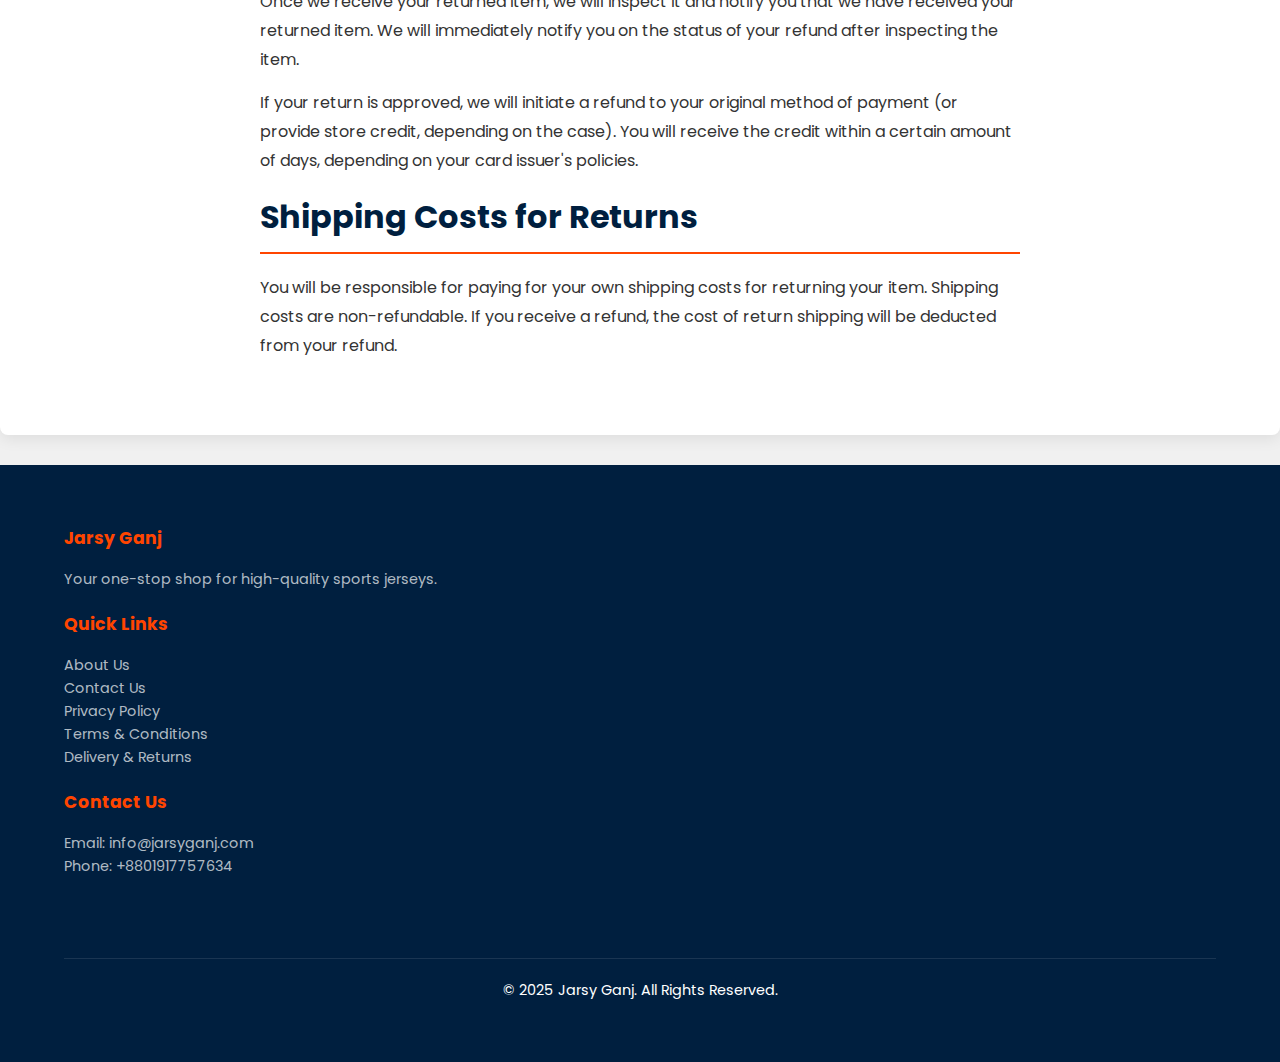
<file: delivery-returns.html>
<!DOCTYPE html>
<html lang="en">
<head>
    <meta charset="UTF-8">
    <meta name="viewport" content="width=device-width, initial-scale=1.0">
    <title>Delivery & Returns - Jarsy Ganj</title>
    <link rel="stylesheet" href="style.css">
    <link href="https://fonts.googleapis.com/css2?family=Poppins:wght@400;600;700&display=swap" rel="stylesheet">
    <link rel="stylesheet" href="https://cdnjs.cloudflare.com/ajax/libs/font-awesome/6.0.0-beta3/css/all.min.css">
</head>
<body>
    <header class="header">
        <div class="container">
            <div class="logo">
                <a href="index.html">Jarsy Ganj</a>
            </div>
            <nav class="main-nav">
                <div class="hamburger-menu">
                    <span></span>
                    <span></span>
                    <span></span>
                </div>
                <ul class="nav-links">
                    <li><a href="index.html">Home</a></li>
                    <li><a href="products.html">Products</a></li>
                    <li><a href="about-us.html">About Us</a></li>
                    <li><a href="contact-us.html">Contact Us</a></li>
                    <li><a href="cart.html"><i class="fas fa-shopping-cart"></i> Cart</a></li>
                </ul>
            </nav>
        </div>
    </header>

    <main>
        <section class="page-header">
            <div class="container">
                <h1>Delivery & Returns</h1>
                <p>Information about shipping, delivery, and our return policy.</p>
            </div>
        </section>

        <section class="content-section">
            <div class="container">
                <div class="text-content">
                    <h2>Delivery Information</h2>
                    <p>We aim to process and dispatch all orders within 1-2 business days. Once dispatched, estimated delivery times are as follows:</p>
                    <ul>
                        <li>**Inside Dhaka:** 2-3 business days</li>
                        <li>**Outside Dhaka:** 3-5 business days</li>
                    </ul>
                    <p>Please note that delivery times are estimates and may vary due to unforeseen circumstances or public holidays.</p>
                    <p>A **fixed delivery charge of $120 BDT** will be applied to all orders, regardless of location or number of items.</p>

                    <h2>Returns Policy</h2>
                    <p>Your satisfaction is our priority. If you are not entirely satisfied with your purchase, we're here to help.</p>
                    <h3>Eligibility for Returns:</h3>
                    <ul>
                        <li>Items must be returned within **7 days** of delivery.</li>
                        <li>Items must be unused, unwashed, and in the same condition that you received them.</li>
                        <li>Items must be in their original packaging with all tags and labels attached.</li>
                        <li>Proof of purchase (invoice or order number) is required.</li>
                    </ul>

                    <h3>Non-Returnable Items:</h3>
                    <p>Certain types of items cannot be returned, such as:</p>
                    <ul>
                        <li>Customized or personalized jerseys.</li>
                        <li>Items that have been worn, used, or damaged by the customer.</li>
                        <li>Items returned after the 7-day return window.</li>
                    </ul>

                    <h3>How to Initiate a Return:</h3>
                    <p>To initiate a return, please contact our customer service team at <a href="mailto:info@jarsyganj.com">info@jarsyganj.com</a> or call us at +880 1XXXXXXXXX. Please provide your order number and the reason for the return.</p>
                    <p>Once your return request is approved, you will be provided with instructions on how to send back the item.</p>

                    <h2>Refunds</h2>
                    <p>Once we receive your returned item, we will inspect it and notify you that we have received your returned item. We will immediately notify you on the status of your refund after inspecting the item.</p>
                    <p>If your return is approved, we will initiate a refund to your original method of payment (or provide store credit, depending on the case). You will receive the credit within a certain amount of days, depending on your card issuer's policies.</p>

                    <h2>Shipping Costs for Returns</h2>
                    <p>You will be responsible for paying for your own shipping costs for returning your item. Shipping costs are non-refundable. If you receive a refund, the cost of return shipping will be deducted from your refund.</p>
                </div>
            </div>
        </section>
    </main>

    <footer class="footer">
        <div class="container">
            <div class="footer-content">
                <div class="footer-section about">
                    <h3>Jarsy Ganj</h3>
                    <p>Your one-stop shop for high-quality sports jerseys.</p>
                </div>
                <div class="footer-section links">
                    <h3>Quick Links</h3>
                    <ul>
                        <li><a href="about-us.html">About Us</a></li>
                        <li><a href="contact-us.html">Contact Us</a></li>
                        <li><a href="privacy-policy.html">Privacy Policy</a></li>
                        <li><a href="terms-conditions.html">Terms & Conditions</a></li>
                        <li><a href="delivery-returns.html">Delivery & Returns</a></li>
                    </ul>
                </div>
                <div class="footer-section contact">
                    <h3>Contact Us</h3>
                    <p>Email: info@jarsyganj.com</p>
                    <p>Phone: +8801917757634</p>
                </div>
            </div>
            <div class="footer-bottom">
                &copy; 2025 Jarsy Ganj. All Rights Reserved.
            </div>
        </div>
    </footer>

    <script src="script.js"></script>
</body>
</html>
</file>
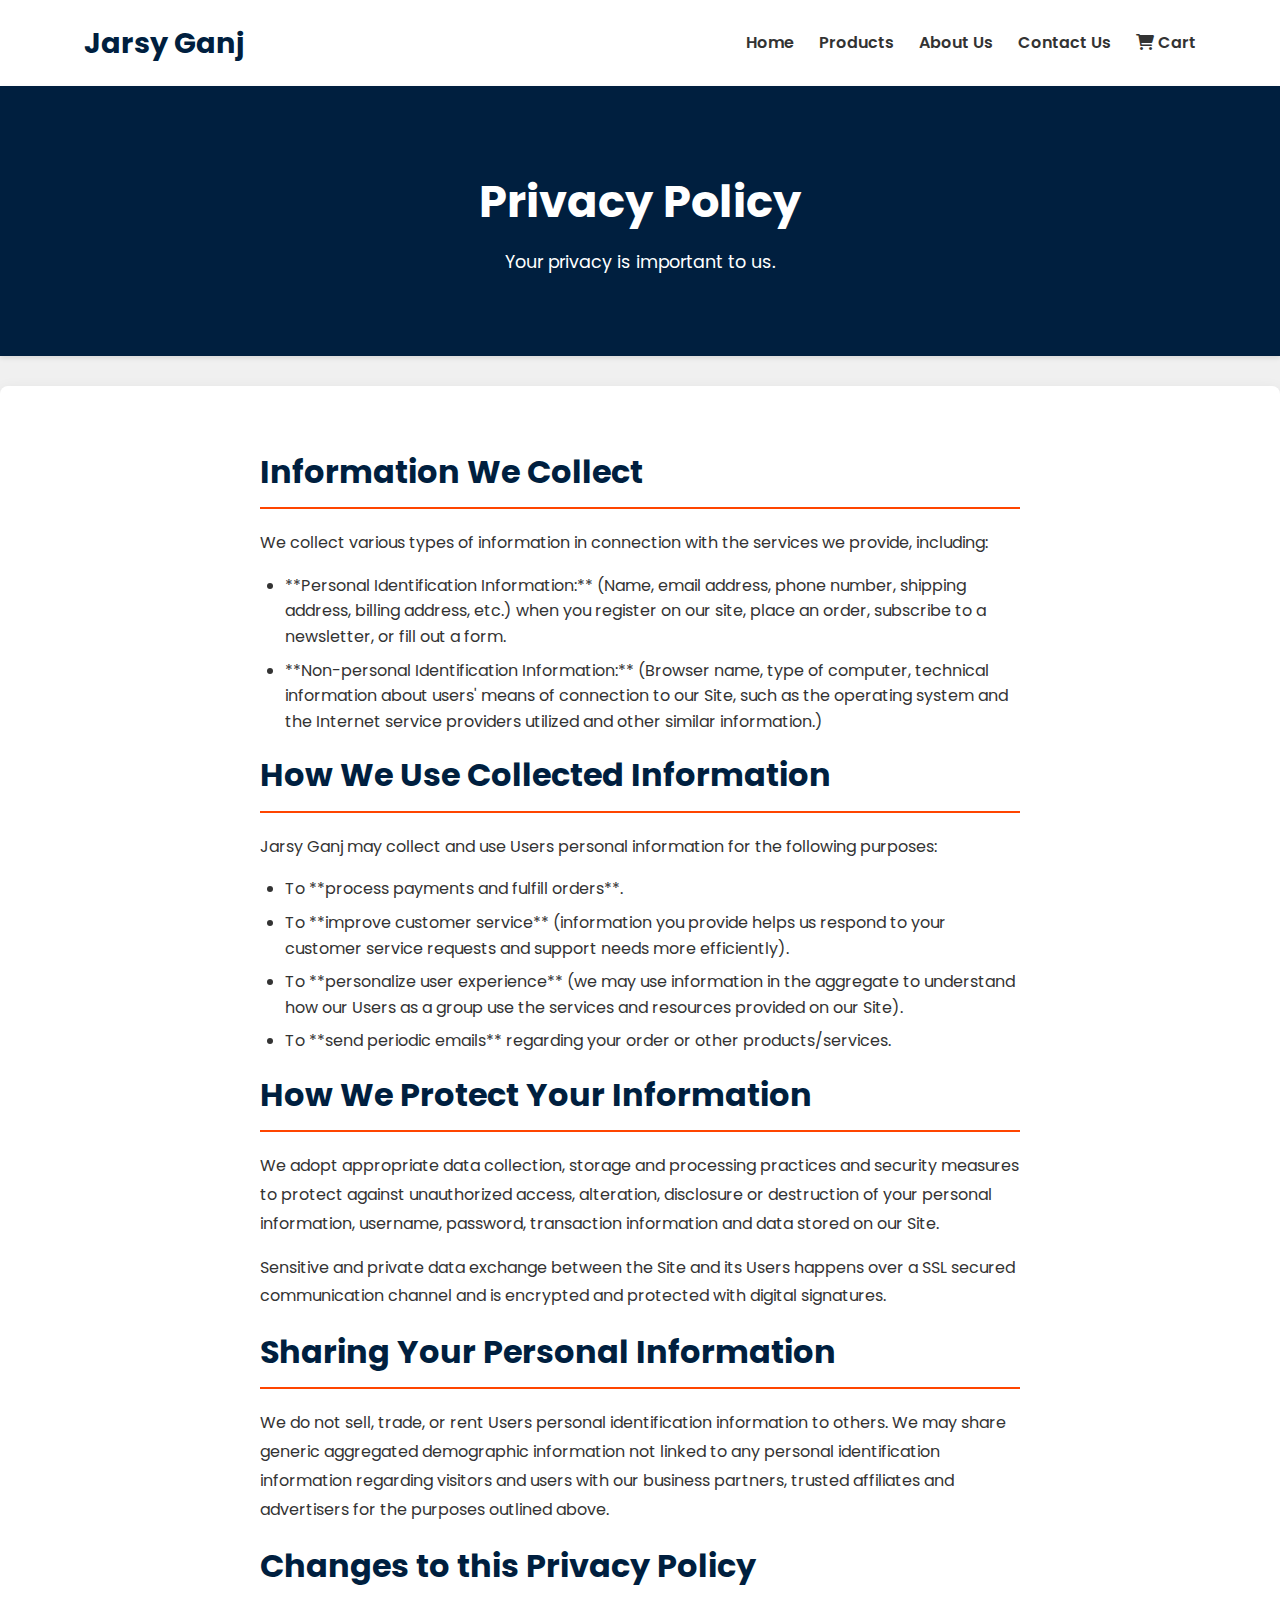
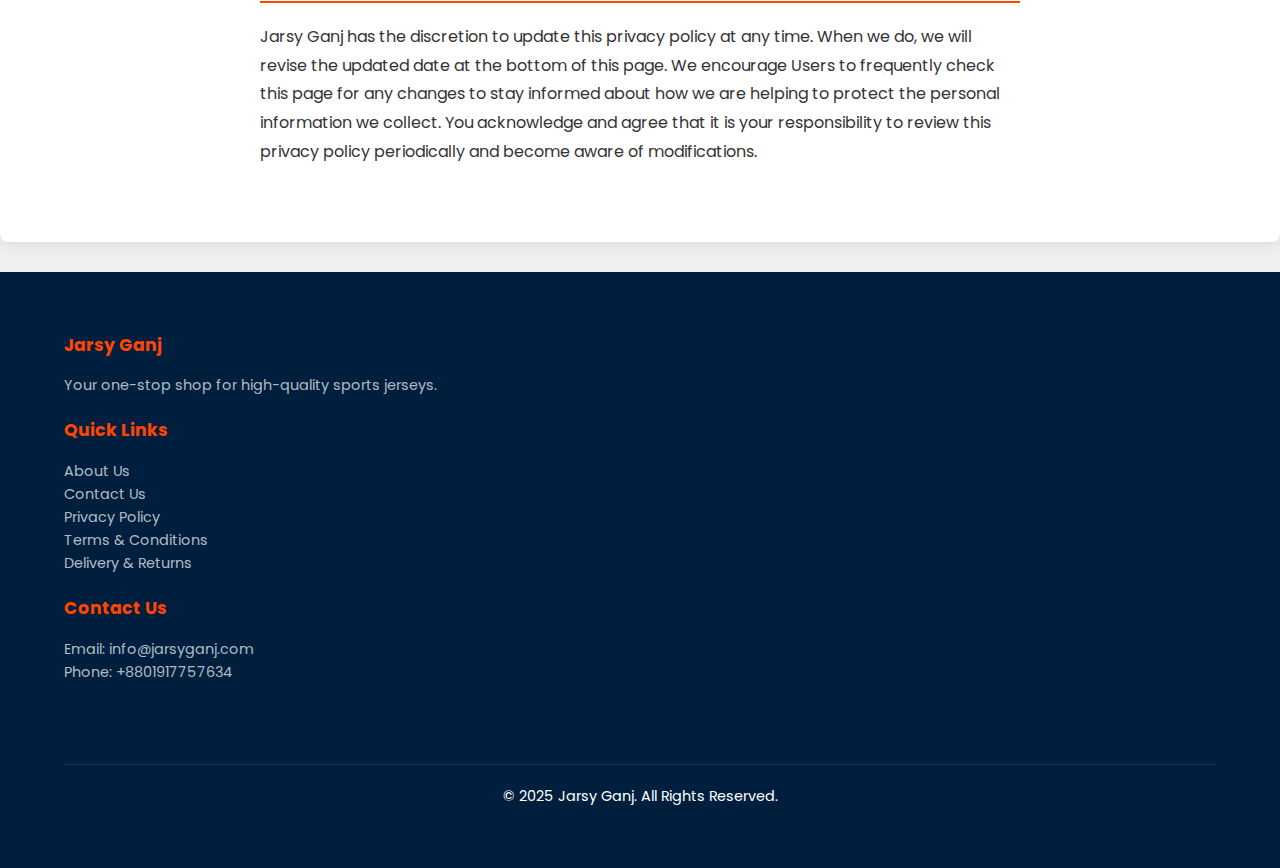
<file: privacy-policy.html>
<!DOCTYPE html>
<html lang="en">
<head>
    <meta charset="UTF-8">
    <meta name="viewport" content="width=device-width, initial-scale=1.0">
    <title>Privacy Policy - Jarsy Ganj</title>
    <link rel="stylesheet" href="style.css">
    <link href="https://fonts.googleapis.com/css2?family=Poppins:wght@400;600;700&display=swap" rel="stylesheet">
    <link rel="stylesheet" href="https://cdnjs.cloudflare.com/ajax/libs/font-awesome/6.0.0-beta3/css/all.min.css">
</head>
<body>
    <header class="header">
        <div class="container">
            <div class="logo">
                <a href="index.html">Jarsy Ganj</a>
            </div>
            <nav class="main-nav">
                <div class="hamburger-menu">
                    <span></span>
                    <span></span>
                    <span></span>
                </div>
                <ul class="nav-links">
                    <li><a href="index.html">Home</a></li>
                    <li><a href="products.html">Products</a></li>
                    <li><a href="about-us.html">About Us</a></li>
                    <li><a href="contact-us.html">Contact Us</a></li>
                    <li><a href="cart.html"><i class="fas fa-shopping-cart"></i> Cart</a></li>
                </ul>
            </nav>
        </div>
    </header>

    <main>
        <section class="page-header">
            <div class="container">
                <h1>Privacy Policy</h1>
                <p>Your privacy is important to us.</p>
            </div>
        </section>

        <section class="content-section">
            <div class="container">
                <div class="text-content">
                    <h2>Information We Collect</h2>
                    <p>We collect various types of information in connection with the services we provide, including:</p>
                    <ul>
                        <li>**Personal Identification Information:** (Name, email address, phone number, shipping address, billing address, etc.) when you register on our site, place an order, subscribe to a newsletter, or fill out a form.</li>
                        <li>**Non-personal Identification Information:** (Browser name, type of computer, technical information about users' means of connection to our Site, such as the operating system and the Internet service providers utilized and other similar information.)</li>
                    </ul>

                    <h2>How We Use Collected Information</h2>
                    <p>Jarsy Ganj may collect and use Users personal information for the following purposes:</p>
                    <ul>
                        <li>To **process payments and fulfill orders**.</li>
                        <li>To **improve customer service** (information you provide helps us respond to your customer service requests and support needs more efficiently).</li>
                        <li>To **personalize user experience** (we may use information in the aggregate to understand how our Users as a group use the services and resources provided on our Site).</li>
                        <li>To **send periodic emails** regarding your order or other products/services.</li>
                    </ul>

                    <h2>How We Protect Your Information</h2>
                    <p>We adopt appropriate data collection, storage and processing practices and security measures to protect against unauthorized access, alteration, disclosure or destruction of your personal information, username, password, transaction information and data stored on our Site.</p>
                    <p>Sensitive and private data exchange between the Site and its Users happens over a SSL secured communication channel and is encrypted and protected with digital signatures.</p>

                    <h2>Sharing Your Personal Information</h2>
                    <p>We do not sell, trade, or rent Users personal identification information to others. We may share generic aggregated demographic information not linked to any personal identification information regarding visitors and users with our business partners, trusted affiliates and advertisers for the purposes outlined above.</p>

                    <h2>Changes to this Privacy Policy</h2>
                    <p>Jarsy Ganj has the discretion to update this privacy policy at any time. When we do, we will revise the updated date at the bottom of this page. We encourage Users to frequently check this page for any changes to stay informed about how we are helping to protect the personal information we collect. You acknowledge and agree that it is your responsibility to review this privacy policy periodically and become aware of modifications.</p>
                </div>
            </div>
        </section>
    </main>

    <footer class="footer">
        <div class="container">
            <div class="footer-content">
                <div class="footer-section about">
                    <h3>Jarsy Ganj</h3>
                    <p>Your one-stop shop for high-quality sports jerseys.</p>
                </div>
                <div class="footer-section links">
                    <h3>Quick Links</h3>
                    <ul>
                        <li><a href="about-us.html">About Us</a></li>
                        <li><a href="contact-us.html">Contact Us</a></li>
                        <li><a href="privacy-policy.html">Privacy Policy</a></li>
                        <li><a href="terms-conditions.html">Terms & Conditions</a></li>
                        <li><a href="delivery-returns.html">Delivery & Returns</a></li>
                    </ul>
                </div>
                <div class="footer-section contact">
                    <h3>Contact Us</h3>
                    <p>Email: info@jarsyganj.com</p>
                    <p>Phone: +8801917757634</p>
                </div>
            </div>
            <div class="footer-bottom">
                &copy; 2025 Jarsy Ganj. All Rights Reserved.
            </div>
        </div>
    </footer>

    <script src="script.js"></script>
</body>
</html>
</file>
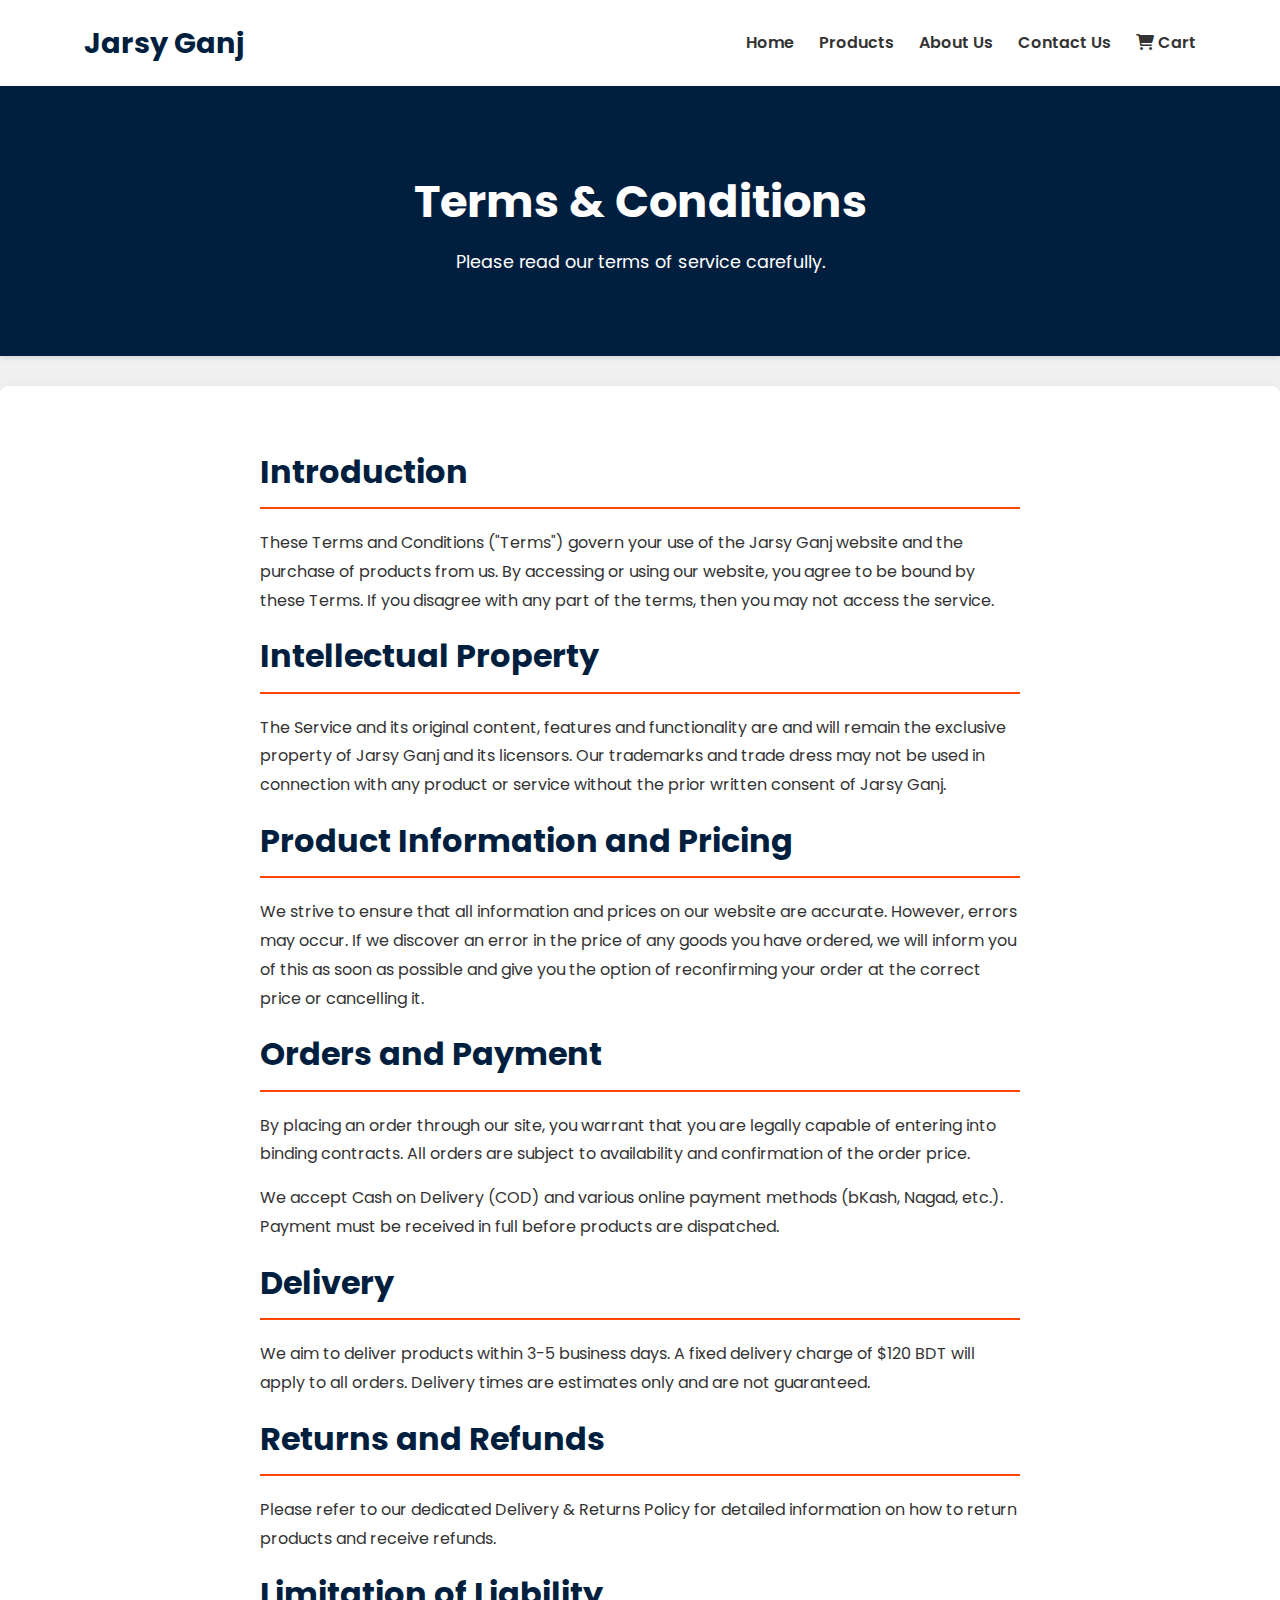
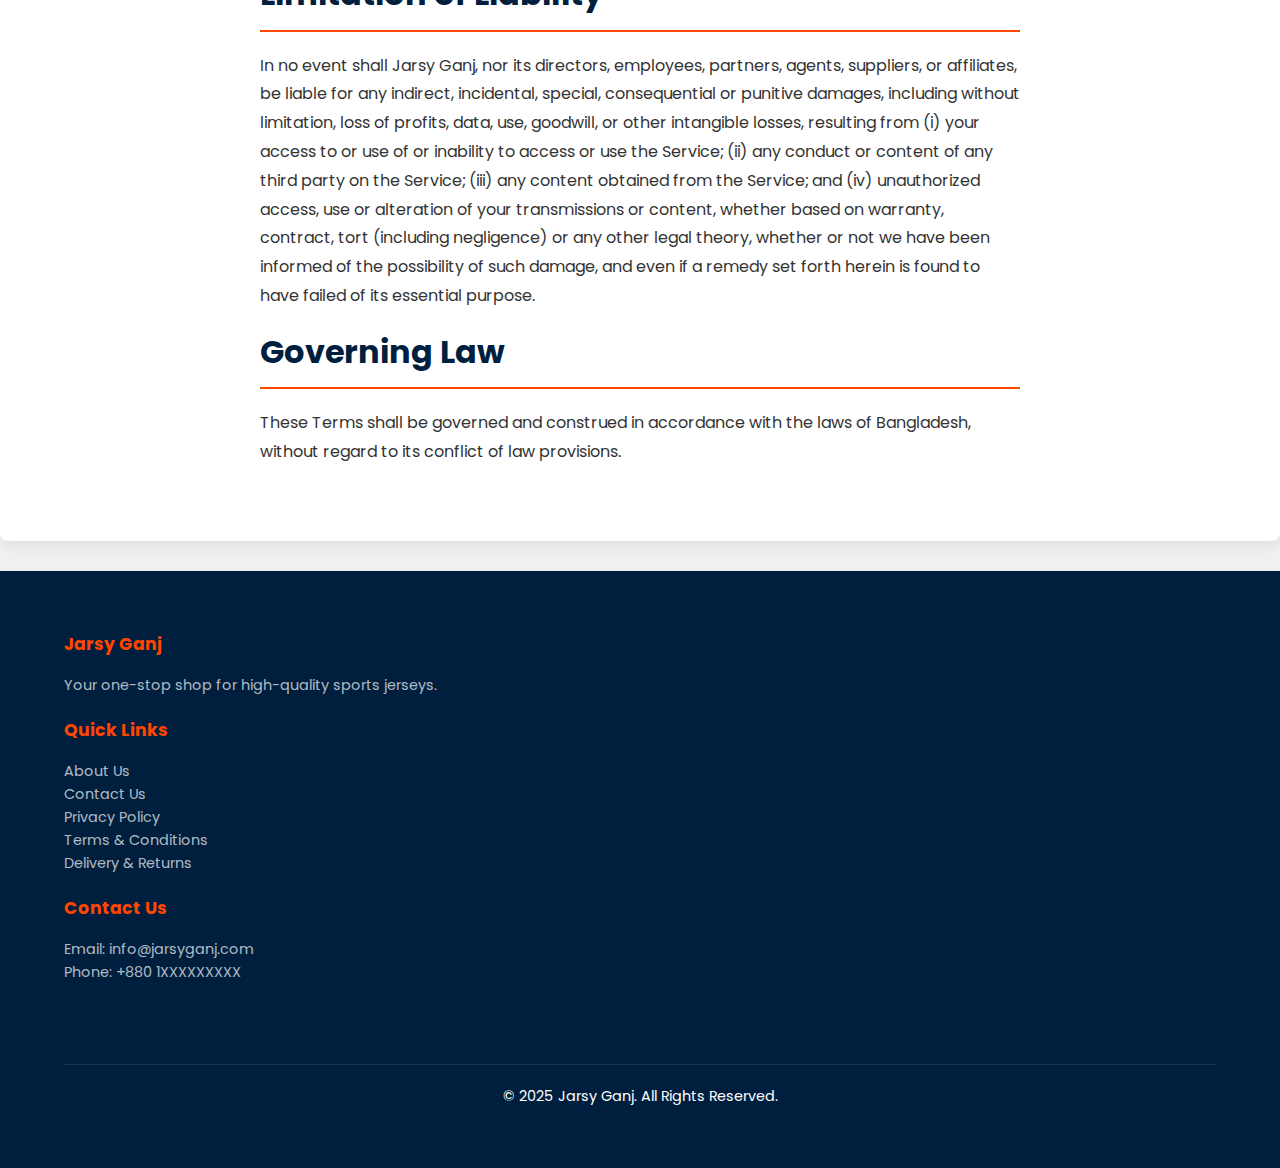
<file: terms-conditions.html>
<!DOCTYPE html>
<html lang="en">
<head>
    <meta charset="UTF-8">
    <meta name="viewport" content="width=device-width, initial-scale=1.0">
    <title>Terms & Conditions - Jarsy Ganj</title>
    <link rel="stylesheet" href="style.css">
    <link href="https://fonts.googleapis.com/css2?family=Poppins:wght@400;600;700&display=swap" rel="stylesheet">
    <link rel="stylesheet" href="https://cdnjs.cloudflare.com/ajax/libs/font-awesome/6.0.0-beta3/css/all.min.css">
</head>
<body>
    <header class="header">
        <div class="container">
            <div class="logo">
                <a href="index.html">Jarsy Ganj</a>
            </div>
            <nav class="main-nav">
                <div class="hamburger-menu">
                    <span></span>
                    <span></span>
                    <span></span>
                </div>
                <ul class="nav-links">
                    <li><a href="index.html">Home</a></li>
                    <li><a href="products.html">Products</a></li>
                    <li><a href="about-us.html">About Us</a></li>
                    <li><a href="contact-us.html">Contact Us</a></li>
                    <li><a href="cart.html"><i class="fas fa-shopping-cart"></i> Cart</a></li>
                </ul>
            </nav>
        </div>
    </header>

    <main>
        <section class="page-header">
            <div class="container">
                <h1>Terms & Conditions</h1>
                <p>Please read our terms of service carefully.</p>
            </div>
        </section>

        <section class="content-section">
            <div class="container">
                <div class="text-content">
                    <h2>Introduction</h2>
                    <p>These Terms and Conditions ("Terms") govern your use of the Jarsy Ganj website and the purchase of products from us. By accessing or using our website, you agree to be bound by these Terms. If you disagree with any part of the terms, then you may not access the service.</p>

                    <h2>Intellectual Property</h2>
                    <p>The Service and its original content, features and functionality are and will remain the exclusive property of Jarsy Ganj and its licensors. Our trademarks and trade dress may not be used in connection with any product or service without the prior written consent of Jarsy Ganj.</p>

                    <h2>Product Information and Pricing</h2>
                    <p>We strive to ensure that all information and prices on our website are accurate. However, errors may occur. If we discover an error in the price of any goods you have ordered, we will inform you of this as soon as possible and give you the option of reconfirming your order at the correct price or cancelling it.</p>

                    <h2>Orders and Payment</h2>
                    <p>By placing an order through our site, you warrant that you are legally capable of entering into binding contracts. All orders are subject to availability and confirmation of the order price.</p>
                    <p>We accept Cash on Delivery (COD) and various online payment methods (bKash, Nagad, etc.). Payment must be received in full before products are dispatched.</p>

                    <h2>Delivery</h2>
                    <p>We aim to deliver products within 3-5 business days. A fixed delivery charge of $120 BDT will apply to all orders. Delivery times are estimates only and are not guaranteed.</p>

                    <h2>Returns and Refunds</h2>
                    <p>Please refer to our dedicated Delivery & Returns Policy for detailed information on how to return products and receive refunds.</p>

                    <h2>Limitation of Liability</h2>
                    <p>In no event shall Jarsy Ganj, nor its directors, employees, partners, agents, suppliers, or affiliates, be liable for any indirect, incidental, special, consequential or punitive damages, including without limitation, loss of profits, data, use, goodwill, or other intangible losses, resulting from (i) your access to or use of or inability to access or use the Service; (ii) any conduct or content of any third party on the Service; (iii) any content obtained from the Service; and (iv) unauthorized access, use or alteration of your transmissions or content, whether based on warranty, contract, tort (including negligence) or any other legal theory, whether or not we have been informed of the possibility of such damage, and even if a remedy set forth herein is found to have failed of its essential purpose.</p>

                    <h2>Governing Law</h2>
                    <p>These Terms shall be governed and construed in accordance with the laws of Bangladesh, without regard to its conflict of law provisions.</p>
                </div>
            </div>
        </section>
    </main>

    <footer class="footer">
        <div class="container">
            <div class="footer-content">
                <div class="footer-section about">
                    <h3>Jarsy Ganj</h3>
                    <p>Your one-stop shop for high-quality sports jerseys.</p>
                </div>
                <div class="footer-section links">
                    <h3>Quick Links</h3>
                    <ul>
                        <li><a href="about-us.html">About Us</a></li>
                        <li><a href="contact-us.html">Contact Us</a></li>
                        <li><a href="privacy-policy.html">Privacy Policy</a></li>
                        <li><a href="terms-conditions.html">Terms & Conditions</a></li>
                        <li><a href="delivery-returns.html">Delivery & Returns</a></li>
                    </ul>
                </div>
                <div class="footer-section contact">
                    <h3>Contact Us</h3>
                    <p>Email: info@jarsyganj.com</p>
                    <p>Phone: +880 1XXXXXXXXX</p>
                </div>
            </div>
            <div class="footer-bottom">
                &copy; 2025 Jarsy Ganj. All Rights Reserved.
            </div>
        </div>
    </footer>

    <script src="script.js"></script>
</body>
</html>
</file>
<file: style.css>
/* Google Fonts - Poppins for modern look */
@import url('https://fonts.googleapis.com/css2?family=Poppins:wght@400;600;700&display=swap');

:root {
    --primary-color: #001F3F; /* Deep Blue */
    --secondary-color: #FF4500; /* Sporty Orange */
    --accent-light: #F0F0F0; /* Light Grey */
    --text-dark: #333333;
    --text-light: #FFFFFF;
    --border-color: #ddd;
}

/* Base Styles */
* {
    margin: 0;
    padding: 0;
    box-sizing: border-box;
}

body {
    font-family: 'Poppins', sans-serif;
    line-height: 1.6;
    color: var(--text-dark);
    background-color: var(--accent-light);
}

.container {
    width: 90%;
    max-width: 1200px;
    margin: 0 auto;
    padding: 20px 0;
}

a {
    text-decoration: none;
    color: var(--primary-color);
}

ul {
    list-style: none;
}

/* Header */
.header {
    background-color: var(--text-light);
    color: var(--text-dark);
    padding: 10px 0;
    box-shadow: 0 2px 5px rgba(0,0,0,0.1);
}

.header .container {
    display: flex;
    justify-content: space-between;
    align-items: center;
    padding: 10px 20px; /* Adjust padding for smaller screens */
}

.logo a {
    font-size: 1.8em;
    font-weight: 700;
    color: var(--primary-color);
}

.main-nav {
    position: relative;
}

/* Hamburger Menu for Mobile */
.hamburger-menu {
    display: none; /* Hidden by default on desktop */
    flex-direction: column;
    cursor: pointer;
    padding: 10px;
    z-index: 1000; /* Ensure it's above other content */
}

.hamburger-menu span {
    height: 3px;
    width: 25px;
    background-color: var(--primary-color);
    margin-bottom: 5px;
    border-radius: 2px;
    transition: all 0.3s ease;
}

.nav-links {
    display: flex;
    gap: 25px;
}

.nav-links li a {
    color: var(--text-dark);
    font-weight: 600;
    transition: color 0.3s ease;
}

.nav-links li a:hover {
    color: var(--secondary-color);
}

/* Mobile Navigation Toggle */
@media (max-width: 768px) {
    .hamburger-menu {
        display: flex; /* Show on mobile */
    }

    .nav-links {
        display: none; /* Hide by default on mobile */
        flex-direction: column;
        position: absolute;
        top: 100%; /* Position below the header */
        right: 0;
        background-color: var(--text-light);
        width: 200px; /* Adjust width as needed */
        box-shadow: 0 5px 15px rgba(0,0,0,0.1);
        border-radius: 5px;
        padding: 15px 0;
        z-index: 999;
    }

    .nav-links.active {
        display: flex; /* Show when active */
    }

    .nav-links li {
        padding: 10px 20px;
        border-bottom: 1px solid var(--accent-light);
    }

    .nav-links li:last-child {
        border-bottom: none;
    }

    .nav-links li a {
        display: block;
        width: 100%;
    }

    /* Hamburger Animation */
    .hamburger-menu.active span:nth-child(1) {
        transform: rotate(45deg) translate(5px, 5px);
    }
    .hamburger-menu.active span:nth-child(2) {
        opacity: 0;
    }
    .hamburger-menu.active span:nth-child(3) {
        transform: rotate(-45deg) translate(5px, -5px);
    }
}


/* Buttons */
.btn {
    display: inline-flex; /* Changed from inline-block to inline-flex */
    align-items: center;
    justify-content: center;
    padding: 12px 25px;
    border-radius: 5px;
    font-weight: 600;
    text-align: center;
    transition: all 0.3s ease;
    cursor: pointer;
    border: none;
}

.btn-primary {
    background-color: var(--secondary-color);
    color: var(--text-light);
}

.btn-primary:hover {
    opacity: 0.9;
}

.btn-secondary {
    background-color: var(--primary-color);
    color: var(--text-light);
    font-size: 0.9em;
    padding: 8px 15px;
}
.btn-secondary:hover {
    opacity: 0.9;
}

.btn-outline {
    background-color: transparent;
    color: var(--primary-color);
    border: 2px solid var(--primary-color);
}
.btn-outline:hover {
    background-color: var(--primary-color);
    color: var(--text-light);
}


/* Hero Section */
.hero-section {
    background-color: var(--primary-color);
    color: var(--text-light);
    text-align: center;
    padding: 100px 20px;
    background-image: url('https://via.placeholder.com/1500x500/001F3F/FFFFFF?text=Jarsy+Ganj+Hero+Banner'); /* Placeholder image */
    background-size: cover;
    background-position: center;
}

.hero-section h1 {
    font-size: 3em;
    margin-bottom: 15px;
    font-weight: 700;
}

.hero-section p {
    font-size: 1.2em;
    margin-bottom: 30px;
    max-width: 600px;
    margin-left: auto;
    margin-right: auto;
}

/* Featured Products */
.featured-products {
    padding: 60px 0;
    background-color: var(--text-light);
}

.featured-products h2 {
    text-align: center;
    font-size: 2.5em;
    margin-bottom: 40px;
    color: var(--primary-color);
}

.product-grid {
    display: grid;
    grid-template-columns: repeat(auto-fit, minmax(280px, 1fr));
    gap: 30px;
    justify-content: center;
}

.product-card {
    background-color: var(--text-light);
    border: 1px solid var(--border-color);
    border-radius: 8px;
    overflow: hidden;
    text-align: center;
    box-shadow: 0 4px 10px rgba(0,0,0,0.05);
    transition: transform 0.3s ease;
}

.product-card:hover {
    transform: translateY(-5px);
    box-shadow: 0 6px 15px rgba(0,0,0,0.1);
}

.product-card img {
    width: 100%;
    height: 250px;
    object-fit: cover;
    display: block;
    border-bottom: 1px solid var(--border-color);
}

.product-card h3 {
    font-size: 1.3em;
    margin: 15px 0 10px;
    color: var(--text-dark);
}

.product-card .price {
    font-size: 1.1em;
    font-weight: 600;
    color: var(--secondary-color);
    margin-bottom: 15px;
}

/* Product actions for Add to Cart and Buy Now */
.product-card .product-actions {
    display: flex; /* Makes buttons sit side-by-side */
    gap: 10px; /* Space between buttons */
    justify-content: center;
    padding: 0 15px 15px; /* Adjust padding as needed */
}

.product-card .product-actions .btn {
    flex-grow: 1; /* Make buttons expand to fill space */
    padding: 10px 15px; /* Adjust padding for buttons */
    font-size: 0.9em;
    white-space: nowrap; /* Prevent text wrapping */
}

.product-card .product-actions .btn-secondary {
    background-color: var(--primary-color); /* Add to Cart */
    color: var(--text-light);
}
.product-card .product-actions .btn-secondary:hover {
    opacity: 0.9;
}

.product-card .product-actions .buy-now-btn {
    background-color: var(--secondary-color); /* Buy Now */
    color: var(--text-light);
    border: none;
}
.product-card .product-actions .buy-now-btn:hover {
    opacity: 0.9;
}


.view-all-btn {
    text-align: center;
    margin-top: 50px;
}


/* Footer */
.footer {
    background-color: var(--primary-color);
    color: var(--text-light);
    padding: 40px 0;
    font-size: 0.9em;
}

.footer .container {
    display: flex;
    flex-wrap: wrap;
    justify-content: space-between;
    gap: 30px;
  }

.footer-section {
    flex: 1;
    min-width: 200px;
    margin-bottom: 20px;
}

.footer-section h3 {
    font-size: 1.2em;
    margin-bottom: 15px;
    color: var(--secondary-color);
}

.footer-section p, .footer-section ul li {
    color: rgba(255,255,255,0.7);
}

.footer-section ul li a {
    color: rgba(255,255,255,0.7);
    transition: color 0.3s ease;
}

.footer-section ul li a:hover {
    color: var(--text-light);
}

.footer-bottom {
    text-align: center;
    padding-top: 20px;
    border-top: 1px solid rgba(255,255,255,0.1);
    margin-top: 30px;
    width: 100%;
}

/* Responsive Adjustments */
@media (max-width: 768px) {
    .header .container {
        flex-wrap: wrap;
        justify-content: center;
    }
    .logo {
        margin-bottom: 15px;
    }
    .main-nav {
        width: 100%;
        display: flex;
        justify-content: flex-end; /* Push hamburger to right */
    }
    .hero-section h1 {
        font-size: 2.2em;
    }
    .hero-section p {
        font-size: 1em;
    }
    .product-grid {
        grid-template-columns: 1fr; /* Stack products on small screens */
    }
    .footer .container {
        flex-direction: column;
        text-align: center;
    }
    .footer-section ul {
        padding: 0;
    }
}
/* Add this to your existing style.css file */

/* Info/Promo Section */
.info-promo {
    background-color: var(--accent-light);
    padding: 60px 0;
    text-align: center;
}

.info-promo .container {
    display: grid;
    grid-template-columns: repeat(auto-fit, minmax(280px, 1fr));
    gap: 30px;
}

.info-card {
    background-color: var(--text-light);
    padding: 30px;
    border-radius: 8px;
    box-shadow: 0 4px 10px rgba(0,0,0,0.05);
    transition: transform 0.3s ease;
}

.info-card:hover {
    transform: translateY(-5px);
}

.info-card h3 {
    font-size: 1.5em;
    color: var(--primary-color);
    margin-bottom: 15px;
}

.info-card p {
    color: var(--text-dark);
}
/* --- Added Styles for Cart and Checkout Pages --- */

/* General Page Header for internal pages */
.page-header {
    background-color: var(--primary-color);
    color: var(--text-light);
    text-align: center;
    padding: 60px 20px;
    margin-bottom: 30px;
    box-shadow: 0 2px 5px rgba(0,0,0,0.1);
}
.page-header h1 {
    font-size: 2.8em;
    margin-bottom: 10px;
    font-weight: 700;
}
.page-header p {
    font-size: 1.1em;
    max-width: 700px;
    margin: 0 auto;
}

/* Content Section General Style */
.content-section {
    padding: 40px 0;
    background-color: var(--text-light);
    margin-bottom: 30px;
    border-radius: 8px;
    box-shadow: 0 4px 15px rgba(0,0,0,0.08);
}
.text-content {
    max-width: 800px;
    margin: 0 auto;
    padding: 0 20px;
}
.text-content h2 {
    font-size: 2em;
    color: var(--primary-color);
    margin-bottom: 20px;
    border-bottom: 2px solid var(--secondary-color);
    padding-bottom: 10px;
}
.text-content p {
    margin-bottom: 15px;
    line-height: 1.8;
}
.text-content ul {
    list-style: disc;
    margin-left: 25px;
    margin-bottom: 15px;
}
.text-content ul li {
    margin-bottom: 8px;
    line-height: 1.6;
}

/* Contact Us Section Styles */
.contact-section .container {
    display: flex;
    flex-wrap: wrap;
    gap: 30px;
    align-items: flex-start;
}
.contact-info {
    flex: 1;
    min-width: 300px;
    background-color: var(--accent-light);
    padding: 30px;
    border-radius: 10px;
    box-shadow: inset 0 0 10px rgba(0,0,0,0.05);
}
.contact-info h2 {
    color: var(--primary-color);
    margin-bottom: 20px;
    border-bottom: 1px solid var(--border-color);
    padding-bottom: 10px;
}
.contact-info p {
    margin-bottom: 15px;
}
.contact-info .info-item {
    display: flex;
    align-items: center;
    margin-bottom: 10px;
}
.contact-info .info-item i {
    color: var(--secondary-color);
    margin-right: 15px;
    font-size: 1.2em;
}
.contact-info .info-item a {
    color: var(--text-dark);
    text-decoration: underline;
}

/* New: Contact Form Wrapper for better styling */
.contact-form-wrapper {
    flex: 2; /* Takes more space */
    min-width: 350px;
    background-color: var(--accent-light);
    padding: 30px;
    border-radius: 10px;
    box-shadow: inset 0 0 10px rgba(0,0,0,0.05);
}
.contact-form-wrapper h2 {
    color: var(--primary-color);
    margin-bottom: 25px;
    border-bottom: 1px solid var(--border-color);
    padding-bottom: 10px;
}

.contact-form-wrapper form .form-group {
    margin-bottom: 15px;
}

/* New: Grid for Name and Email in Contact Form */
.form-group-grid {
    display: grid;
    grid-template-columns: 1fr; /* Default to single column */
    gap: 15px;
    margin-bottom: 15px; /* Adjust margin if needed */
}
@media (min-width: 600px) { /* Two columns on larger screens */
    .form-group-grid {
        grid-template-columns: 1fr 1fr;
    }
}


.contact-form-wrapper label {
    display: block;
    font-weight: 600;
    margin-bottom: 8px;
    color: var(--text-dark);
}

.contact-form-wrapper input[type="text"],
.contact-form-wrapper input[type="email"],
.contact-form-wrapper textarea {
    width: 100%;
    padding: 12px;
    border: 1px solid var(--border-color);
    border-radius: 5px;
    font-size: 1em;
    font-family: 'Poppins', sans-serif;
    background-color: var(--text-light);
    transition: border-color 0.3s ease, box-shadow 0.3s ease;
}

.contact-form-wrapper input:focus,
.contact-form-wrapper textarea:focus {
    border-color: var(--secondary-color);
    outline: none;
    box-shadow: 0 0 0 3px rgba(255, 69, 0, 0.2);
}

.contact-form-wrapper .btn-primary {
    width: auto; /* Auto width for button */
    padding: 12px 30px;
    margin-top: 10px;
}


/* Cart Section Styles */
.cart-section .container {
    display: flex;
    flex-wrap: wrap;
    gap: 30px;
    align-items: flex-start; /* Align top */
}

.cart-content-wrapper {
    display: flex;
    flex-wrap: wrap;
    gap: 30px;
    width: 100%;
}

.cart-items {
    flex: 2; /* Takes more space */
    min-width: 300px;
    background-color: var(--accent-light);
    padding: 20px;
    border-radius: 8px;
    box-shadow: inset 0 0 10px rgba(0,0,0,0.05); /* Inner shadow for distinct area */
}

.cart-item {
    display: flex;
    align-items: center;
    background-color: var(--text-light);
    border: 1px solid var(--border-color);
    border-radius: 8px;
    padding: 15px;
    margin-bottom: 20px;
    box-shadow: 0 2px 8px rgba(0,0,0,0.05);
}

.cart-item img {
    width: 100px;
    height: 100px;
    object-fit: cover;
    border-radius: 5px;
    margin-right: 20px;
}

.cart-item .item-details {
    flex-grow: 1;
}

.cart-item h3 {
    font-size: 1.2em;
    color: var(--primary-color);
    margin-bottom: 5px;
}

.cart-item .item-price {
    font-size: 1.1em;
    font-weight: 600;
    color: var(--secondary-color);
    margin-bottom: 10px;
}

.cart-item .quantity-control {
    display: flex;
    align-items: center;
    margin-bottom: 10px;
}

.cart-item .quantity-control button {
    background-color: var(--accent-light);
    border: 1px solid var(--border-color);
    padding: 5px 10px;
    cursor: pointer;
    border-radius: 3px;
    font-weight: 600;
    transition: background-color 0.2s;
}
.cart-item .quantity-control button:hover {
    background-color: var(--border-color);
}
.cart-item .quantity-control span {
    margin: 0 10px;
    font-weight: 600;
}

.cart-item .btn-small {
    padding: 5px 10px;
    font-size: 0.8em;
    margin-top: 5px;
}

.btn-danger {
    background-color: #dc3545; /* Red for remove */
    color: white;
}
.btn-danger:hover {
    background-color: #c82333;
}

.empty-cart-message {
    text-align: center;
    padding: 50px 20px;
    color: var(--text-dark);
    display: flex; /* Make it a flex container */
    flex-direction: column; /* Stack children vertically */
    align-items: center; /* Center items horizontally */
    justify-content: center; /* Center items vertically if enough space */
    min-height: 200px; /* Give it some minimum height */
}
.empty-cart-message i {
    color: var(--primary-color);
    margin-bottom: 20px;
}
.empty-cart-message p {
    font-size: 1.2em;
    margin-bottom: 25px;
}
.empty-cart-message .shop-from-cart-btn { /* Style for the button inside empty cart */
    background-color: var(--secondary-color);
    color: var(--text-light);
    padding: 12px 25px;
    border-radius: 5px;
    text-decoration: none; /* Ensure it looks like a button */
    font-weight: 600;
    transition: opacity 0.3s ease;
}
.empty-cart-message .shop-from-cart-btn:hover {
    opacity: 0.9;
}


.cart-summary {
    flex: 1; /* Takes less space, aligns next to items */
    min-width: 280px;
    background-color: var(--text-light);
    border: 1px solid var(--border-color);
    border-radius: 8px;
    padding: 25px;
    box-shadow: 0 4px 10px rgba(0,0,0,0.05);
}

.cart-summary h2 {
    font-size: 1.8em;
    color: var(--primary-color);
    margin-bottom: 25px;
    text-align: center;
    border-bottom: 1px solid var(--accent-light);
    padding-bottom: 15px;
}

.cart-summary .summary-row {
    display: flex;
    justify-content: space-between;
    margin-bottom: 15px;
    font-size: 1.1em;
}

.cart-summary .summary-row.total-row {
    font-size: 1.4em;
    font-weight: 700;
    color: var(--secondary-color);
    border-top: 2px solid var(--border-color);
    padding-top: 15px;
    margin-top: 20px;
}
.cart-summary .summary-row.total-row .total-amount {
    color: var(--primary-color);
}

.btn-checkout {
    display: block;
    width: 100%;
    margin-top: 30px;
    padding: 15px 20px;
    font-size: 1.1em;
}

.continue-shopping-btn {
    display: block;
    width: 100%;
    margin-top: 15px;
    text-align: center;
}


/* Checkout Section Styles */
.checkout-section .container {
    display: flex;
    flex-direction: column;
}

.checkout-grid {
    display: grid;
    grid-template-columns: 2fr 1fr; /* Form takes more space than summary */
    gap: 30px;
    align-items: flex-start; /* Align top */
}

@media (max-width: 992px) {
    .checkout-grid {
        grid-template-columns: 1fr; /* Stack on smaller screens */
    }
}

.shipping-payment-details {
    background-color: var(--accent-light);
    padding: 30px;
    border-radius: 8px;
    box-shadow: inset 0 0 10px rgba(0,0,0,0.05);
}

.shipping-payment-details h2, .order-summary-checkout h2 {
    font-size: 1.8em;
    color: var(--primary-color);
    margin-bottom: 25px;
    border-bottom: 1px solid var(--border-color);
    padding-bottom: 15px;
}

.checkout-form .form-group {
    margin-bottom: 20px;
}

.checkout-form label {
    display: block;
    font-weight: 600;
    margin-bottom: 8px;
    color: var(--text-dark);
}

.checkout-form input[type="text"],
.checkout-form input[type="tel"],
.checkout-form input[type="email"],
.checkout-form textarea {
    width: 100%;
    padding: 12px;
    border: 1px solid var(--border-color);
    border-radius: 5px;
    font-size: 1em;
    font-family: 'Poppins', sans-serif;
    background-color: var(--text-light);
    transition: border-color 0.3s ease;
}

.checkout-form input:focus,
.checkout-form textarea:focus {
    border-color: var(--secondary-color);
    outline: none;
    box-shadow: 0 0 5px rgba(255, 69, 0, 0.3); /* Uses exact RGB for secondary color */
}

.payment-options .radio-group {
    margin-bottom: 10px;
}

.payment-options input[type="radio"] {
    margin-right: 10px;
    transform: scale(1.2); /* Make radio buttons slightly larger */
}

.payment-options label {
    font-weight: 500;
    cursor: pointer;
}

.order-summary-checkout {
    background-color: var(--text-light);
    border: 1px solid var(--border-color);
    border-radius: 8px;
    padding: 25px;
    box-shadow: 0 4px 10px rgba(0,0,0,0.05);
}

.order-summary-checkout .summary-items-list {
    margin-bottom: 20px;
    border-bottom: 1px dashed var(--border-color);
    padding-bottom: 15px;
}

.order-summary-checkout .summary-item, .summary-item-placeholder {
    display: flex;
    justify-content: space-between;
    margin-bottom: 8px;
    font-size: 0.95em;
    color: var(--text-dark);
}
.order-summary-checkout .summary-item-placeholder p {
    font-style: italic;
    color: #666;
    text-align: center;
    width: 100%;
}


.order-summary-checkout .summary-row {
    display: flex;
    justify-content: space-between;
    margin-bottom: 10px;
    font-size: 1.05em;
}

.order-summary-checkout .summary-row.total-row {
    font-size: 1.5em;
    font-weight: 700;
    color: var(--primary-color);
    border-top: 2px solid var(--secondary-color);
    padding-top: 15px;
    margin-top: 20px;
}

.order-summary-checkout .summary-row.total-row .total-amount-checkout {
    color: var(--secondary-color);
}

.btn-place-order {
    width: 100%;
    margin-top: 30px;
    padding: 15px 20px;
    font-size: 1.2em;
}

/* Responsive adjustments for overall layout */
@media (max-width: 768px) {
    .cart-section .container, .checkout-section .container {
        flex-direction: column;
        gap: 20px;
    }
    .cart-items, .cart-summary, .shipping-payment-details, .order-summary-checkout {
        width: 100%;
        min-width: unset;
    }
    .cart-item {
        flex-direction: column;
        text-align: center;
    }
    .cart-item img {
        margin-right: 0;
        margin-bottom: 15px;
    }
    .cart-item .item-details {
        text-align: center;
    }
    .cart-item .quantity-control {
        justify-content: center;
    }
    .contact-section .container {
        flex-direction: column;
    }
    .contact-info, .contact-form-wrapper {
        min-width: unset;
        width: 100%;
    }
}
/* New status styles for admin panel */
.status-new { color: #007bff; font-weight: bold; } /* Blue */
.status-completed { color: #28a745; font-weight: bold; } /* Green */
.status-cancelled { color: #dc3545; font-weight: bold; } /* Red */
.status-unread { color: #ffc107; font-weight: bold; } /* Orange */
.status-read { color: #6c757d; } /* Grey */
</file>
<file: admin-style.css>
/* admin/admin_style.css */

/* Google Fonts - Poppins for modern look */
@import url('https://fonts.googleapis.com/css2?family=Poppins:wght@400;600;700&display=swap');

/* Define colors to match website's style.css (if not already defined globally or inherited) */
:root {
    --primary-color: #001F3F; /* Deep Blue */
    --secondary-color: #FF4500; /* Sporty Orange */
    --accent-light: #F0F0F0; /* Light Grey */
    --text-dark: #333333;
    --text-light: #FFFFFF;
    --border-color: #ddd;
}


/* General Admin Layout */
body {
    display: flex;
    min-height: 100vh;
    background-color: var(--accent-light); /* Lighter background for admin */
    font-family: 'Poppins', sans-serif;
    margin: 0;
    color: var(--text-dark);
}
.admin-sidebar {
    width: 250px;
    background-color: var(--primary-color); /* Deep Blue/Dark Grey */
    color: var(--text-light);
    padding: 20px;
    box-shadow: 2px 0 5px rgba(0,0,0,0.1);
    display: flex;
    flex-direction: column;
}
.admin-sidebar h2 {
    text-align: center;
    color: var(--text-light);
    margin-bottom: 30px;
    font-size: 1.8em;
    border-bottom: 1px solid rgba(255,255,255,0.2);
    padding-bottom: 15px;
}
.admin-sidebar nav ul {
    list-style: none;
    padding: 0;
    margin: 0;
}
.admin-sidebar nav ul li {
    margin-bottom: 10px;
}
.admin-sidebar nav ul li a {
    display: block;
    color: var(--text-light);
    text-decoration: none;
    padding: 12px 15px;
    border-radius: 5px;
    transition: background-color 0.3s ease;
    font-size: 1.1em;
}
.admin-sidebar nav ul li a:hover,
.admin-sidebar nav ul li a.active {
    background-color: var(--secondary-color); /* Sporty Orange - secondary color */
}

.admin-main-content {
    flex-grow: 1;
    padding: 30px;
    background-color: var(--accent-light);
}
.admin-main-content h1 {
    color: var(--primary-color); /* Deep Blue - primary color */
    margin-bottom: 30px;
    font-size: 2.5em;
    border-bottom: 2px solid var(--border-color);
    padding-bottom: 15px;
}

/* Section Specific Styles (Dashboard, Orders, Feedback, Completed Orders) */
.dashboard-section {
    background-color: var(--text-light);
    padding: 30px;
    border-radius: 10px;
    box-shadow: 0 4px 8px rgba(0,0,0,0.1);
    margin-bottom: 30px;
}
.dashboard-section h3 {
    color: var(--primary-color); /* Primary color */
    margin-bottom: 20px;
    font-size: 1.8em;
    border-bottom: 1px solid var(--border-color); /* Light border */
    padding-bottom: 10px;
}

/* Tabs for Feedback Section */
.feedback-tabs {
    display: flex;
    margin-bottom: 20px;
    border-bottom: 1px solid var(--border-color);
}
.feedback-tabs button {
    background: none;
    border: none;
    padding: 10px 20px;
    cursor: pointer;
    font-size: 1.1em;
    color: var(--text-dark);
    transition: color 0.3s ease, border-bottom 0.3s ease;
    outline: none;
}
.feedback-tabs button.active-tab {
    color: var(--secondary-color); /* Secondary color */
    border-bottom: 2px solid var(--secondary-color);
    font-weight: bold;
}
.feedback-tabs button:hover {
    color: var(--secondary-color);
}

/* Table Styles for Orders/Feedback */
.data-table {
    width: 100%;
    border-collapse: collapse;
    margin-top: 20px;
    font-size: 0.95em;
}
.data-table th, .data-table td {
    border: 1px solid var(--border-color);
    padding: 12px;
    text-align: left;
    vertical-align: top; /* Align content to top for multi-line cells */
}
.data-table th {
    background-color: var(--primary-color);
    color: var(--text-light);
    font-weight: bold;
}
.data-table tr:nth-child(even) {
    background-color: var(--accent-light);
}
.data-table tr:hover {
    background-color: #f1f1f1;
}
.status-badge {
    padding: 5px 10px;
    border-radius: 5px;
    font-weight: bold;
    color: white;
    font-size: 0.85em;
    display: inline-block; /* Allows padding/margin */
}
/* Status colors based on your style.css primary/secondary */
.status-new { background-color: #007bff; } /* Blue */
.status-pending { background-color: #F39C12; } /* Orange */
.status-shipped { background-color: #2980B9; } /* Light Blue */
.status-completed { background-color: #27AE60; } /* Green */
.status-cancelled { background-color: #E74C3C; } /* Red */
.status-unread { background-color: var(--secondary-color); } /* Secondary color, for unread feedback */
.status-read { background-color: #6c757d; } /* Grey, for read feedback */


/* Actions Column Styling */
.actions-cell button,
.actions-cell select {
    padding: 8px 12px;
    border: none;
    border-radius: 5px;
    cursor: pointer;
    margin-right: 5px;
    margin-bottom: 5px; /* For stacking on mobile */
    font-size: 0.9em;
    transition: background-color 0.3s ease, transform 0.2s ease;
    white-space: nowrap; /* Prevent text wrapping */
}
.actions-cell .change-status-btn {
    background-color: var(--primary-color); /* Primary color */
    color: white;
}
.actions-cell .change-status-btn:hover {
    background-color: #001A33;
    transform: translateY(-1px);
}
.actions-cell .delete-btn {
    background-color: #E74C3C; /* Red for delete */
    color: white;
}
.actions-cell .delete-btn:hover {
    background-color: #C0392B;
    transform: translateY(-1px);
}
.actions-cell .mark-read-btn {
    background-color: #27AE60; /* Green for mark read */
    color: white;
}
.actions-cell .mark-read-btn:hover {
    background-color: #229954;
    transform: translateY(-1px);
}
.actions-cell select {
    background-color: var(--accent-light);
    border: 1px solid var(--border-color);
    min-width: 120px; /* Ensure dropdown is wide enough */
}
.actions-cell select:focus {
    border-color: var(--secondary-color);
    box-shadow: 0 0 0 2px rgba(255, 69, 0, 0.2);
    outline: none;
}

/* Admin Login Page Specific Styles */
.login-container {
    background-color: var(--text-light);
    padding: 40px;
    border-radius: 10px;
    box-shadow: 0 8px 16px rgba(0,0,0,0.2);
    width: 100%;
    max-width: 400px;
    text-align: center;
    display: flex; /* For centering content vertically */
    flex-direction: column;
    justify-content: center;
    align-items: center;
    height: auto; /* Allow content to dictate height */
    margin: auto; /* For centering horizontally */
    min-height: 100vh; /* Ensure login container takes full height for centering */
}
.login-container h2 {
    color: var(--secondary-color); /* Jarsy Ganj Brand Red - Secondary Color */
    text-align: center;
    margin-bottom: 30px;
    font-size: 2em;
    border-bottom: none; /* Remove border from H2 in login */
    padding-bottom: 0;
}
.login-form {
    width: 100%;
}
.login-form .form-group {
    margin-bottom: 20px;
    text-align: left;
}
.login-form label {
    display: block;
    margin-bottom: 8px;
    font-weight: bold;
    color: var(--text-dark);
}
.login-form input[type="text"],
.login-form input[type="password"] {
    width: calc(100% - 24px); /* Adjust for padding and border */
    padding: 12px;
    border: 1px solid var(--border-color);
    border-radius: 6px;
    font-size: 1.1em;
    box-sizing: border-box; /* Include padding/border in width */
    background-color: var(--accent-light);
}
.login-form input[type="text"]:focus,
.login-form input[type="password"]:focus {
    border-color: var(--primary-color); /* Primary color */
    box-shadow: 0 0 0 3px rgba(0, 31, 63, 0.2);
    outline: none;
}
.login-button {
    width: 100%;
    padding: 15px;
    background-color: var(--primary-color); /* Primary color */
    color: var(--text-light);
    border: none;
    border-radius: 5px;
    font-size: 1.2em;
    cursor: pointer;
    transition: background-color 0.3s ease, transform 0.2s ease;
    font-weight: bold;
}
.login-button:hover {
    background-color: #001A33;
    transform: translateY(-2px);
}
.login-message {
    color: #E74C3C; /* Red for error messages */
    margin-top: 15px;
    font-weight: bold;
    display: none; /* Hidden by default */
}

/* Mobile responsive */
@media (max-width: 900px) {
    body {
        flex-direction: column;
    }
    .admin-sidebar {
        width: 100%;
        height: auto;
        padding: 15px 0;
        box-shadow: 0 2px 5px rgba(0,0,0,0.1);
    }
    .admin-sidebar h2 {
        display: none;
    }
    .admin-sidebar nav ul {
        flex-direction: row;
        justify-content: center;
        flex-wrap: wrap;
    }
    .admin-sidebar nav ul li {
        margin: 5px 10px;
    }
    .admin-sidebar nav ul li a {
        padding: 8px 12px;
        font-size: 1em;
    }
    .admin-main-content {
        padding: 20px;
    }
    /* Table responsiveness */
    .data-table, .data-table tbody, .data-table tr, .data-table td, .data-table th {
        display: block;
    }
    .data-table thead {
        display: none;
    }
    .data-table tr {
        margin-bottom: 15px;
        border: 1px solid var(--border-color);
        border-radius: 5px;
    }
    .data-table td {
        text-align: right;
        padding-left: 50%;
        position: relative;
    }
    .data-table td::before {
        content: attr(data-label);
        position: absolute;
        left: 10px;
        width: calc(50% - 20px);
        padding-right: 10px;
        white-space: nowrap;
        text-align: left;
        font-weight: bold;
        color: var(--text-dark);
    }
    .actions-cell {
        display: flex;
        flex-wrap: wrap;
        justify-content: flex-end;
        padding-top: 10px;
        padding-bottom: 10px;
        border-top: 1px solid var(--border-color);
    }
    .actions-cell button, .actions-cell select {
        width: auto;
        flex-grow: 1;
    }
    .feedback-tabs {
        flex-wrap: wrap;
        justify-content: center;
    }
    .feedback-tabs button {
        margin: 5px;
    }
}
</file>
